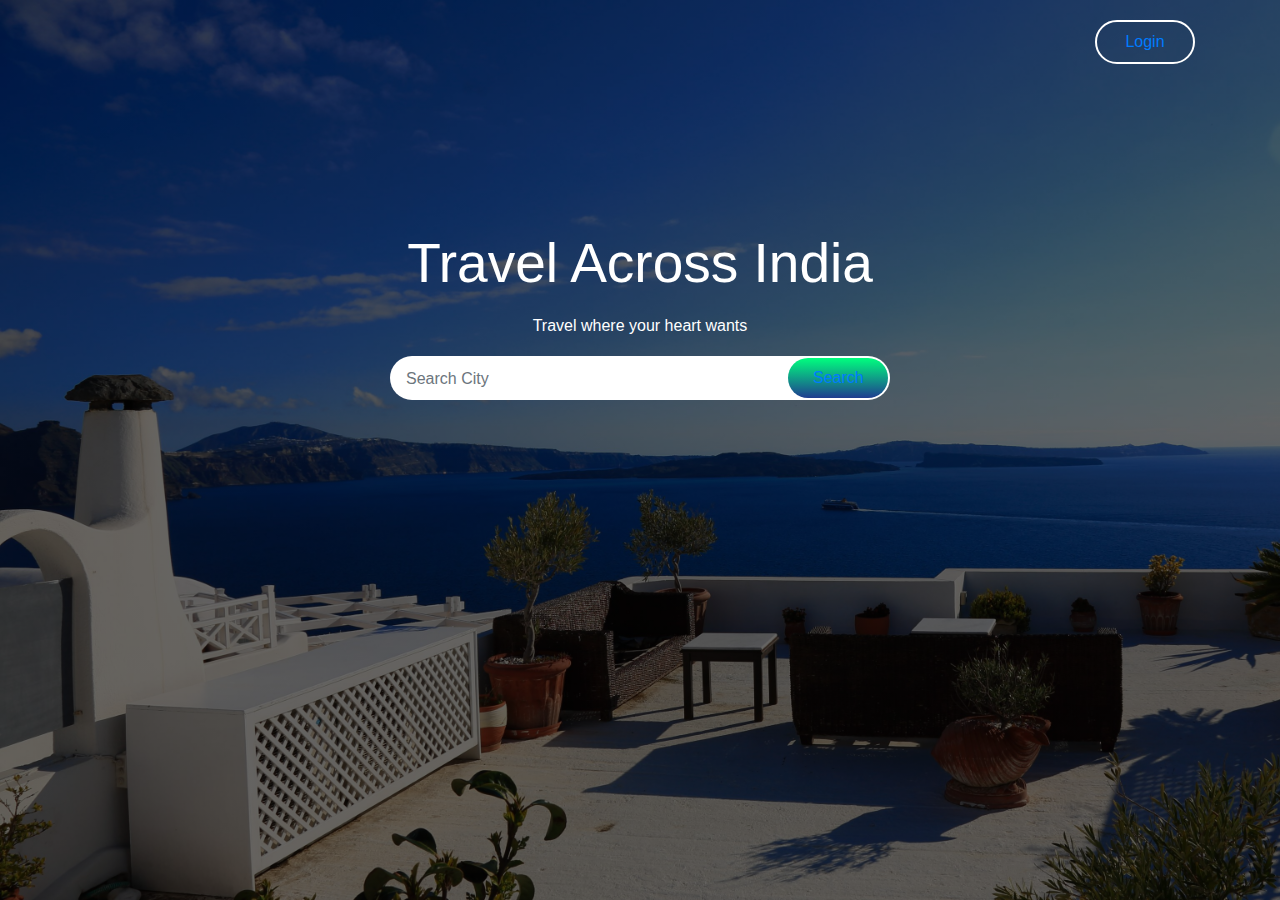
<file: index.html>
<!DOCTYPE>
<html>
<head>
    <title>TourToPlace</title>
    <link rel = "stylesheet" href = "styles.css">
    <meta  name="viewport" content = "width=device-width ,intial-scale = 1.0">
    <link rel = "stylesheet" href = "https://stackpath.bootstrapcdn.com/bootstrap/4.5.2/css/bootstrap.min.css">
    </head>
<body>
        <section class="header">
            <div class = "container">
                
                <button type="button" class="login-btn"><a href="login.html">Login</a></button>
            </div>
            <h1>Travel Across India</h1>
            <p> Travel where your heart wants</p>
            <div class="input-group">
                <input type="text" class="form-control" placeholder="Search City">
                <div class="input-group-append">
                    <button type="submit" class="input-group-text btn" ><a href="login.html">Search</a></button>
                </div>
            </div>
        </section>
        
</body>
</html>
</file>
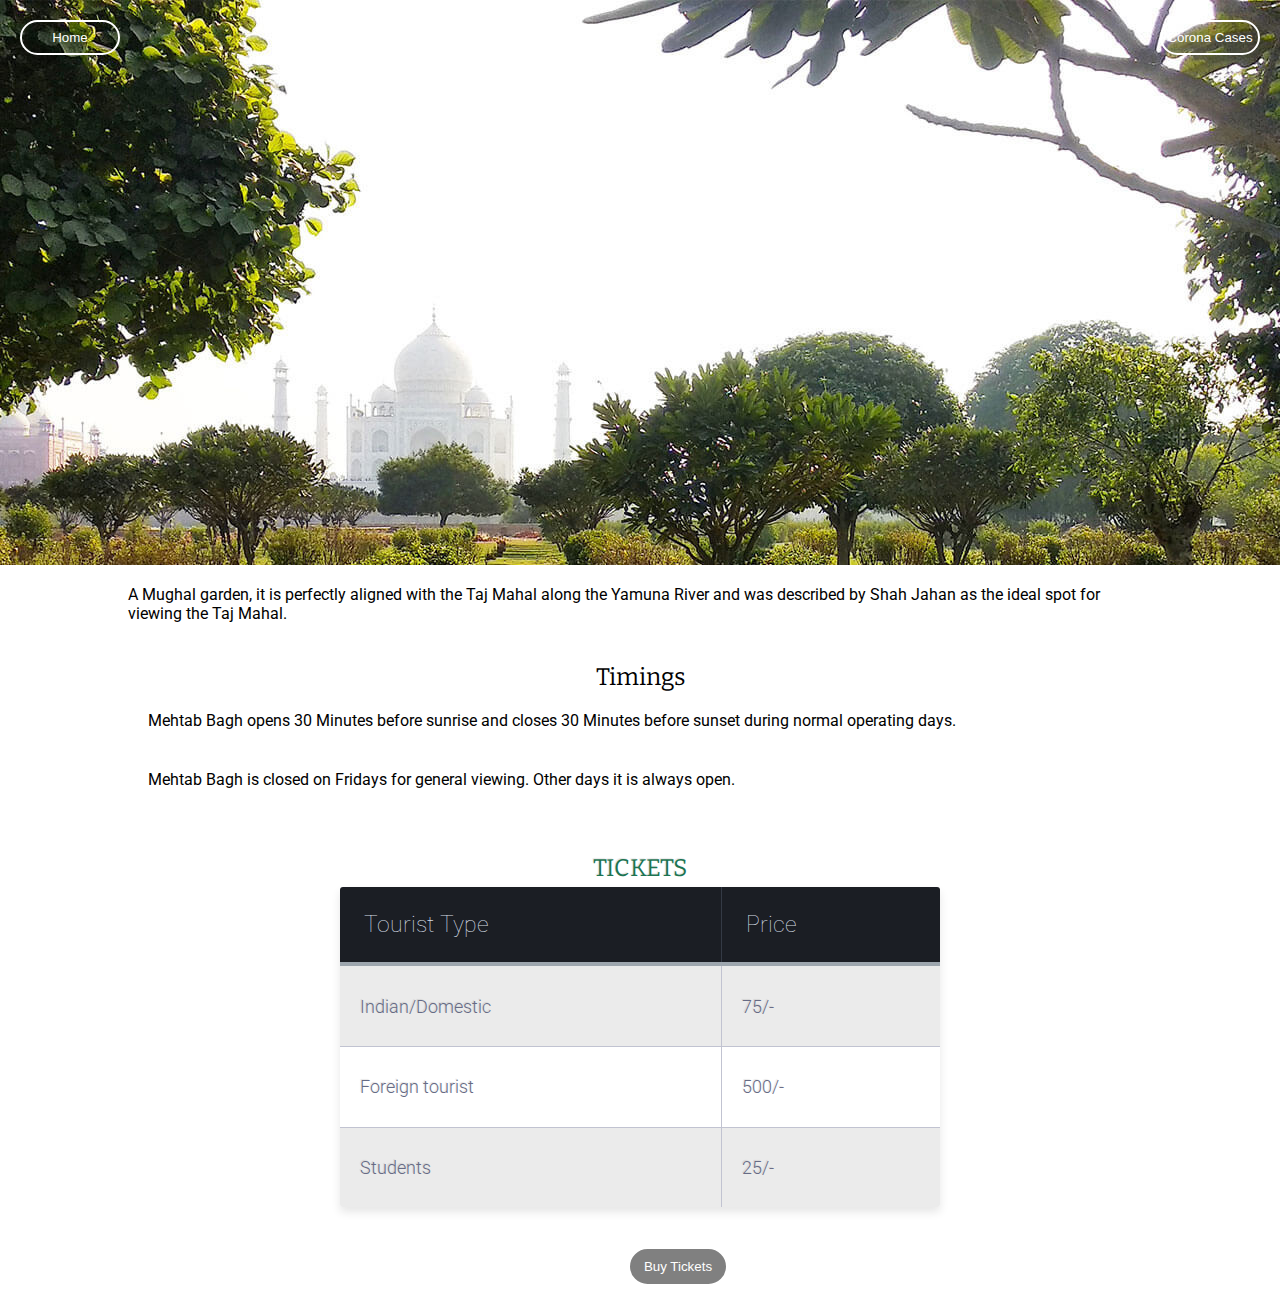
<file: Bagh.html>
<!DOCTYPE html>
<html lang="en" >
<head>
  <meta charset="UTF-8">
  <title>Mehtab Bagh</title>
  <link rel="stylesheet" href="stylebagh.css">
  <link rel="stylesheet" href="./table.css">


</head>
<body>
<div id="site-canvas">
    <div class = "container">
                <button type="button" class="Home"><a href="home.html" class="hika">Home</a></button>
                <button type="button" class="Corona"><a href="corona.html" class="hika">Corona Cases</a></button>
            </div>
<header class="pageHeader"></header>
<div id="page-content">
	
	<section>
		A Mughal garden, it is perfectly aligned with the Taj Mahal along the Yamuna River and was described by Shah Jahan as the ideal spot for viewing the Taj Mahal.
	</section>
	<section>
		<p>
			 
			 
		</p>
	</section>
	  <section>
      	<a name="parents"><h3>Timings</h3></a>
<p>
	Mehtab Bagh opens 30 Minutes before sunrise and closes 30 Minutes before sunset during normal operating days. 

	  </section>
      
<p>
	Mehtab Bagh is closed on Fridays for general viewing. Other days it is always open.</p>
</p>
      </section>
      
<p>
	<div class="table-title">
		<h3>Tickets</h3>
		</div>
		<table class="table-fill">
		<thead>
		<tr>
		<th class="text-left">Tourist Type</th>
		<th class="text-left">Price</th>
		</tr>
		</thead>
		<tbody class="table-hover">
		<tr>
		<td class="text-left">Indian/Domestic</td>
		<td class="text-left">75/-</td>
		</tr>
		<tr>
		<td class="text-left">Foreign tourist</td>
		<td class="text-left">500/-</td>
		</tr>
		<tr>
		<td class="text-left">Students</td>
		<td class="text-left">25/-</td>
		</tr>
		</tbody>
		</table>
		  
		
</p>
      </section>
      

       <div class = "container">
                <button type="button" class="Ticket"><a href="ticket.html" class="hika">Buy Tickets</a></button>
            </div>
      

</body>
<html>
<!-- partial -->
  <script src='https://cdnjs.cloudflare.com/ajax/libs/jquery/2.1.3/jquery.min.js'></script><script  src="spage.js"></script>

</body>
</html>
</file>
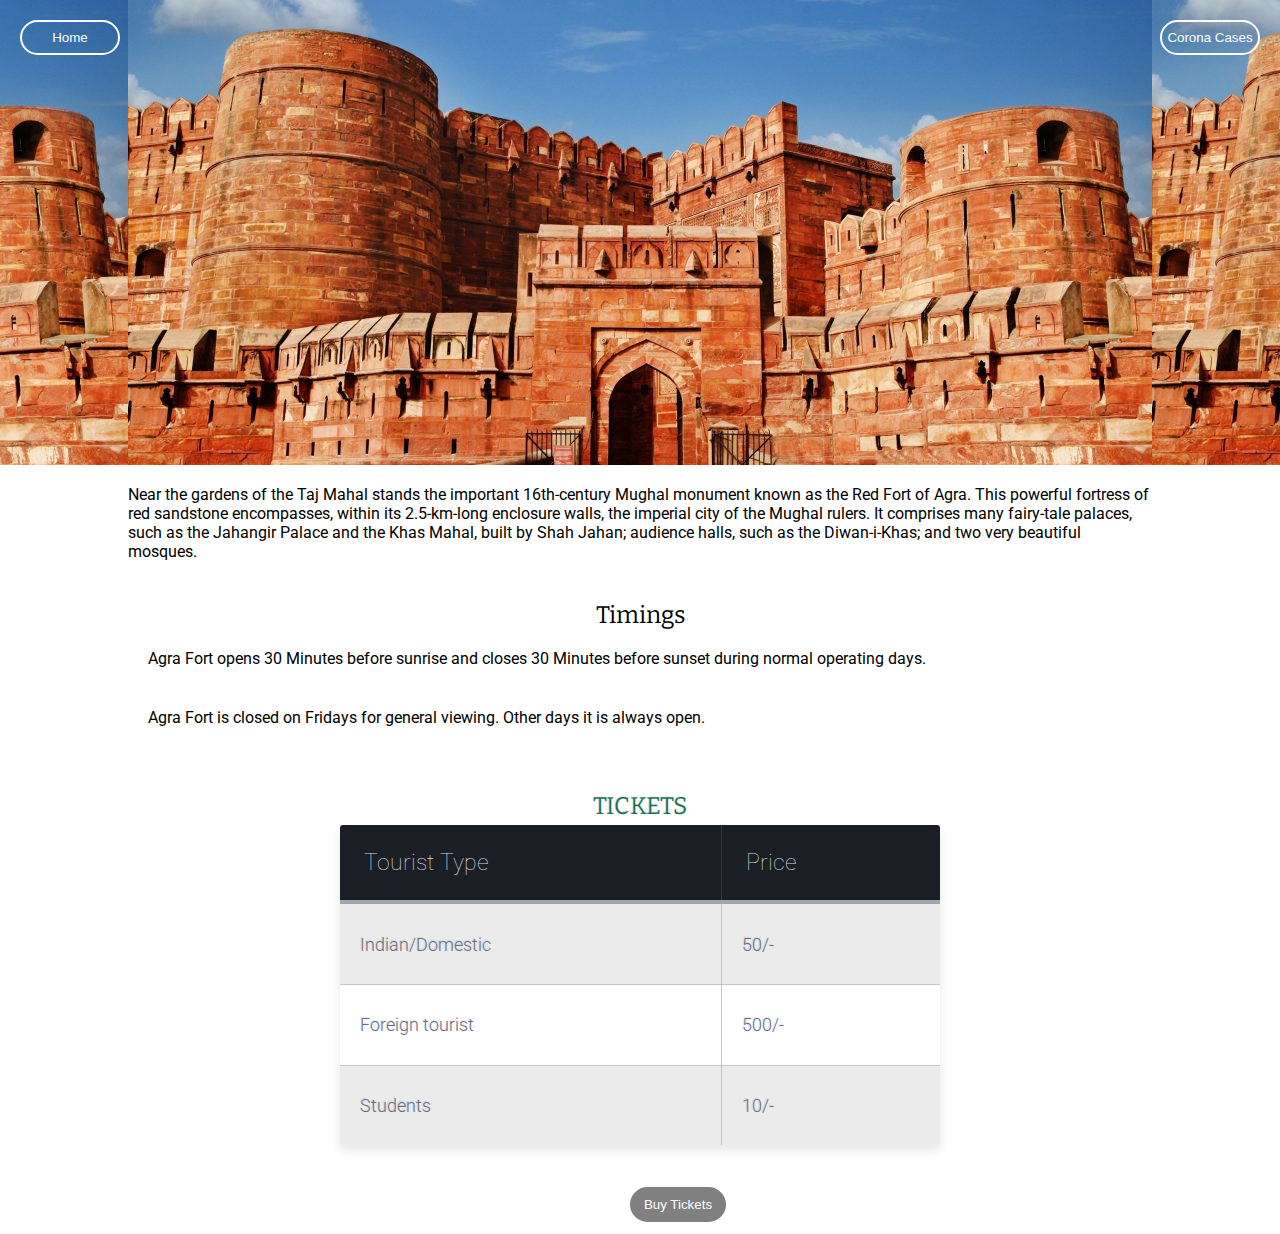
<file: Fort.html>
<!DOCTYPE html>
<html lang="en" >
<head>
  <meta charset="UTF-8">
  <title>Agra Fort</title>
  <link rel="stylesheet" href="stylefpage.css">
  <link rel="stylesheet" href="./table.css">


</head>
<body>
<div id="site-canvas">
    <div class = "container">
                <button type="button" class="Home"><a href="home.html" class="hika">Home</a></button>
                <button type="button" class="Corona"><a href="corona.html" class="hika">Corona Cases</a></button>
            </div>
<header class="pageHeader"></header>
<div id="page-content">
	
	<section>
		Near the gardens of the Taj Mahal stands the important 16th-century Mughal monument known as the Red Fort of Agra. This powerful fortress of red sandstone encompasses, within its 2.5-km-long enclosure walls, the imperial city of the Mughal rulers. It comprises many fairy-tale palaces, such as the Jahangir Palace and the Khas Mahal, built by Shah Jahan; audience halls, such as the Diwan-i-Khas; and two very beautiful mosques.
	</section>
	<section>
		<p>
			 
			 
		</p>
	</section>
	  <section>
      	<a name="parents"><h3>Timings</h3></a>
<p>
	Agra Fort opens 30 Minutes before sunrise and closes 30 Minutes before sunset during normal operating days. 

	  </section>
      
<p>
	Agra Fort is closed on Fridays for general viewing. Other days it is always open.</p>
</p>
      </section>
      
<p>
	<div class="table-title">
		<h3>Tickets</h3>
		</div>
		<table class="table-fill">
		<thead>
		<tr>
		<th class="text-left">Tourist Type</th>
		<th class="text-left">Price</th>
		</tr>
		</thead>
		<tbody class="table-hover">
		<tr>
		<td class="text-left">Indian/Domestic</td>
		<td class="text-left">50/-</td>
		</tr>
		<tr>
		<td class="text-left">Foreign tourist</td>
		<td class="text-left">500/-</td>
		</tr>
		<tr>
		<td class="text-left">Students</td>
		<td class="text-left">10/-</td>
		</tr>
		</tbody>
		</table>
		  
		
</p>
      </section>
      

       <div class = "container">
                <button type="button" class="Ticket"><a href="ticket.html" class="hika">Buy Tickets</a></button>
            </div>
      

</body>
<html>
<!-- partial -->
  <script src='https://cdnjs.cloudflare.com/ajax/libs/jquery/2.1.3/jquery.min.js'></script><script  src="spage.js"></script>

</body>
</html>
</file>
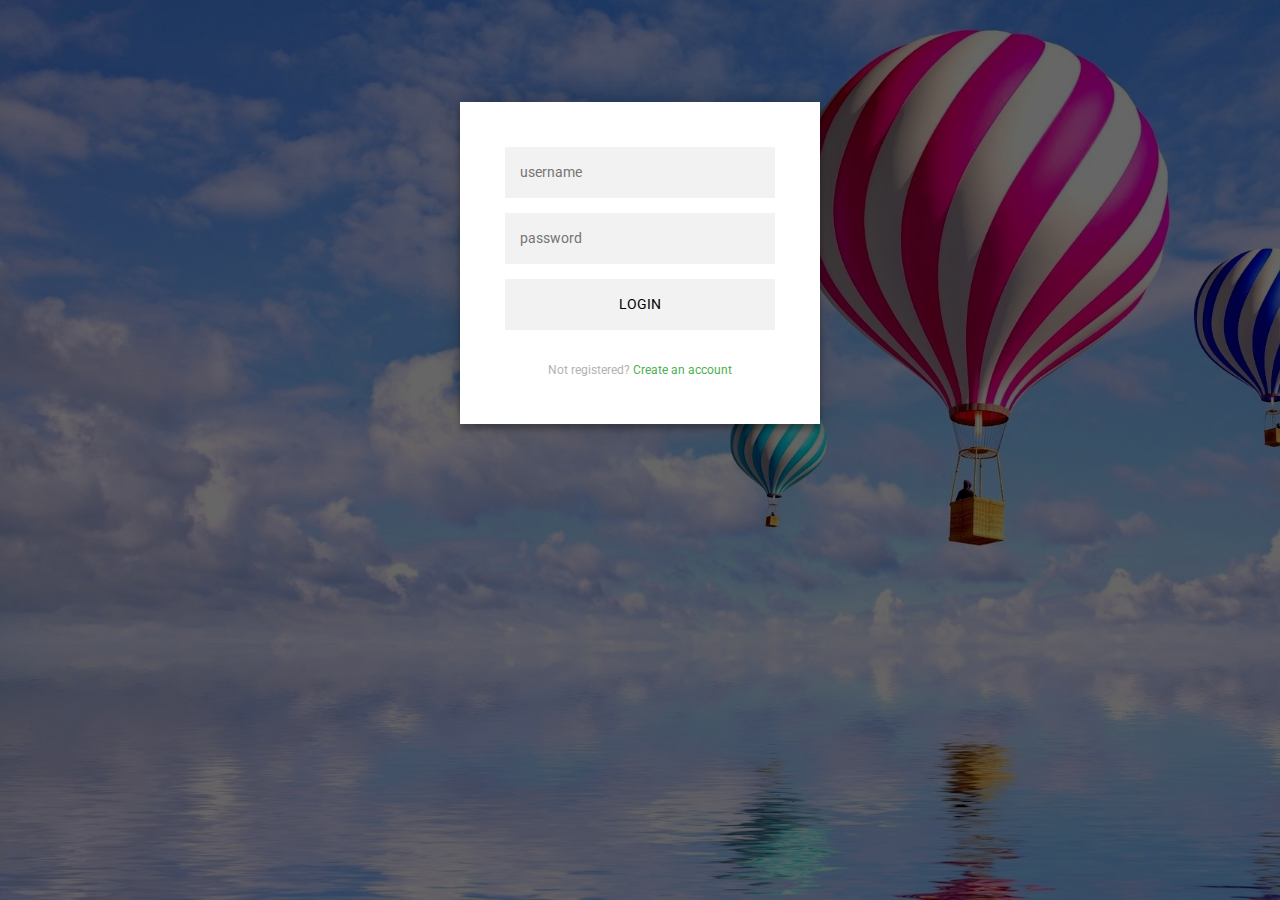
<file: login.html>
<!--
<!DOCTYPE>
<html>
<head>
    <title>Login Page</title>
    <link rel = "stylesheet" href = "stylelogin.css">
    <meta name="viewport" content = "width=device-width ,intial-scale = 1.0">
    <link rel = "stylesheet" href = "https://stackpath.bootstrapcdn.com/bootstrap/4.5.2/css/bootstrap.min.css">
    </head>
	<body>
        <div class="login-page">
            <div class="form">
                <form class="register-form">
                  <input type="text" placeholder="name"/>
                  <input type="password" placeholder="password"/>
                  <input type="text" placeholder="email address"/>
                  <button>create</button>
                  <p class="message">Already registered? <a href="#">Sign In</a></p>
                </form>
                <form class="login-form">
                  <input type="text" placeholder="username"/>
                  <input type="password" placeholder="password"/>
                  <button>login</button>
                  <p class="message">Not registered? <a href="#">Create an account</a></p>
                </form>
            </div>
        </div>
	</body>
</html>
-->


<!DOCTYPE>
<html>
<head>
    <title>TourToPlace</title>
    <link rel = "stylesheet" href = "stylelogin.css">
    <meta  name="viewport" content = "width=device-width ,intial-scale = 1.0">
    <link rel = "stylesheet" href = "https://stackpath.bootstrapcdn.com/bootstrap/4.5.2/css/bootstrap.min.css">
    </head>
	<body>
        <section class="header">
<!--            <img src="images/agra.jpg" class="header-img">-->
            <div class="login-page">
                <div class="form">
                    <form class="register-form">
                      <input type="text" placeholder="name"/>
                      <input type="password" placeholder="password"/>
                      <input type="text" placeholder="email address"/>
                      <button>create</button>
                      <p class="message">Already registered? <a href="#">Sign In</a></p>
                    </form>
                    <form class="login-form">
                      <input type="text" placeholder="username"/>
                      <input type="password" placeholder="password"/>
                        <form class="himaa">
                            <input type="button" onclick="window.location.href='guidlines.html';" value="LOGIN" />
                        </form>
                        
                      <p class="message">Not registered? <a href="#">Create an account</a></p>
                    </form>
                </div>
            </div>    
        </section>
	</body>
</html>
</file>
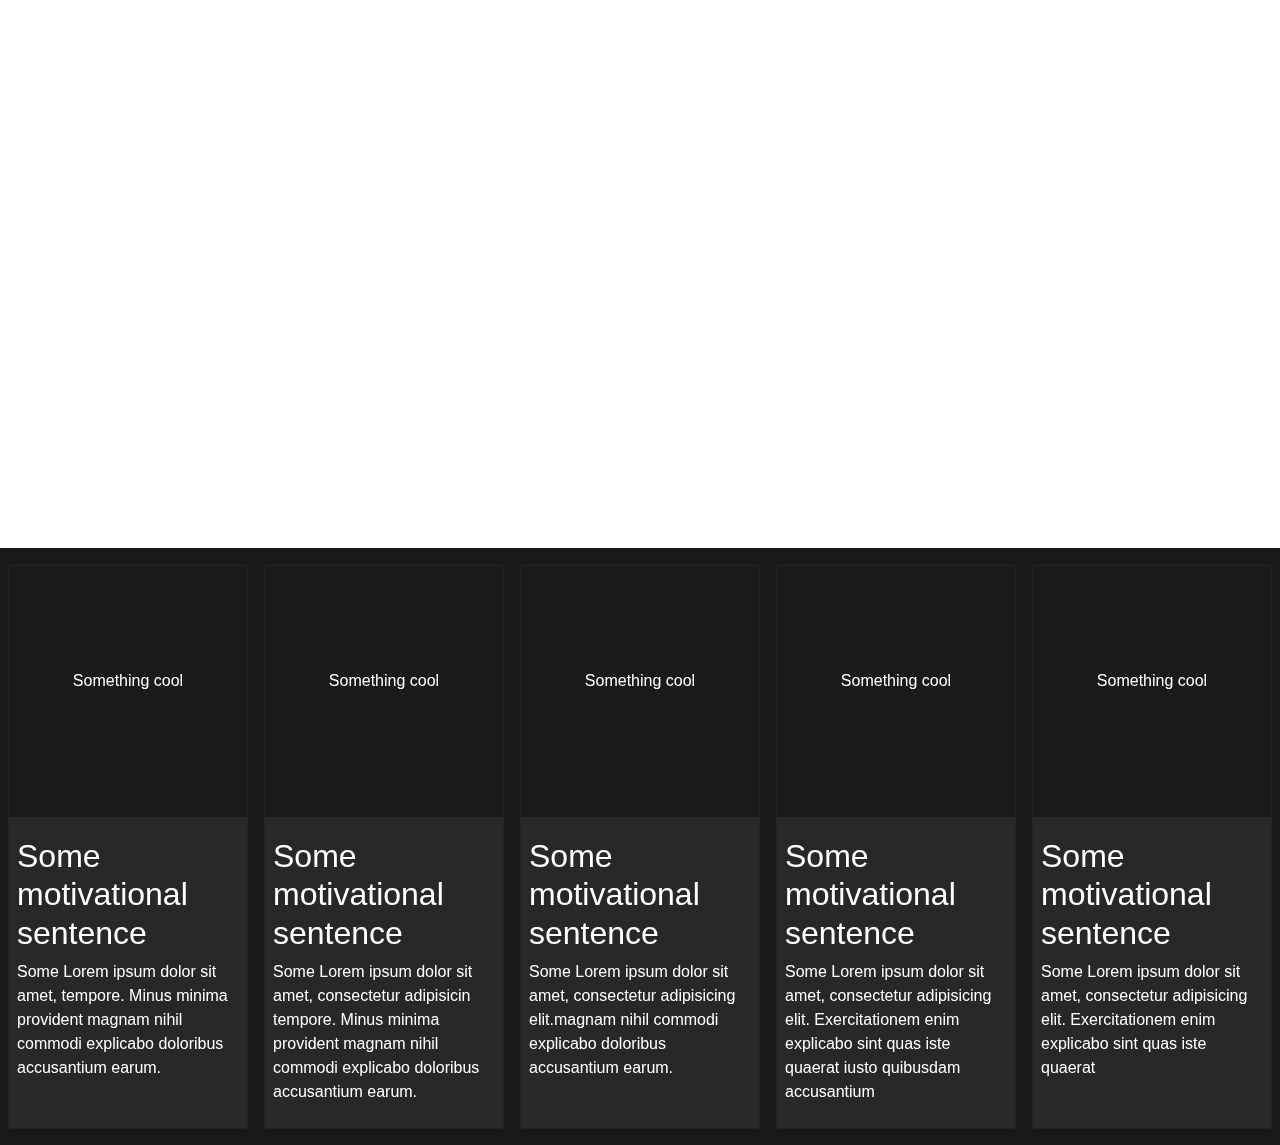
<file: npage.html>
<!DOCTYPE>
<html>
<head>
    <title>TourToPlace</title>
    <link rel = "stylesheet" href = "stylenpage.css">
    <meta  name="viewport" content = "width=device-width ,intial-scale = 1.0">
    <link rel = "stylesheet" href = "https://stackpath.bootstrapcdn.com/bootstrap/4.5.2/css/bootstrap.min.css">
    </head>
<body>
    <div class="page">
        <header class="page_header">
          <h1>A super commercial page</h1> 
        </header>
          
      
        <div class="cards-holder">
          <div class="card">
            <header class="card_header" data-background="https://images.unsplash.com/photo-1437422061949-f6efbde0a471?q=80&fm=jpg&w=1080&fit=max&s=b7a6c4b3f13802ca90978b676117aa09">
              <h2>Something cool</h2>
            </header>
            <section class="card_content">
              <h2>Some motivational sentence</h2>
              <p>Some Lorem ipsum dolor sit amet, tempore. Minus minima provident magnam nihil commodi explicabo doloribus accusantium earum.</p>
            </section>
          </div>
      
          <div class="card">
            <header class="card_header" data-background="https://images.unsplash.com/photo-1429734160945-4f85244d6a5a?dpr=2&fit=crop&fm=jpg&h=625&q=80&w=950">
              <h2>Something cool</h2>
            </header>
            <section class="card_content">
              <h2>Some motivational sentence</h2>
              <p>Some Lorem ipsum dolor sit amet, consectetur adipisicin tempore. Minus minima provident magnam nihil commodi explicabo doloribus accusantium earum.</p>
            </section>
          </div>
      
          <div class="card">
            <header class="card_header" data-background="https://images.unsplash.com/photo-1438109491414-7198515b166b?dpr=2&fit=crop&fm=jpg&h=650&q=80&w=950">
              <h2>Something cool</h2>
            </header>
            <section class="card_content">
              <h2>Some motivational sentence</h2>
              <p>Some Lorem ipsum dolor sit amet, consectetur adipisicing elit.magnam nihil commodi explicabo doloribus accusantium earum.</p>
            </section>
          </div>
      
          <div class="card">
            <header class="card_header" data-background="https://images.unsplash.com/photo-1434828927397-62ea053f7a35?dpr=2&fit=crop&fm=jpg&h=650&q=80&w=950">
              <h2>Something cool</h2>
            </header>
            <section class="card_content">
              <h2>Some motivational sentence</h2>
              <p>Some Lorem ipsum dolor sit amet, consectetur adipisicing elit. Exercitationem enim explicabo sint quas iste quaerat iusto quibusdam accusantium </p>
            </section>
          </div>
      
          <div class="card">
            <header class="card_header" data-background="https://images.unsplash.com/photo-1433838552652-f9a46b332c40?dpr=2&fit=crop&fm=jpg&h=650&q=80&w=950">
              <h2>Something cool</h2>
            </header>
            <section class="card_content">
              <h2>Some motivational sentence</h2>
              <p>Some Lorem ipsum dolor sit amet, consectetur adipisicing elit. Exercitationem enim explicabo sint quas iste quaerat</p>
            </section>
          </div>
        </div>
      </div>

      <script type="text/javascript" src="npage.js"></script>
</body>
</html>
</file>
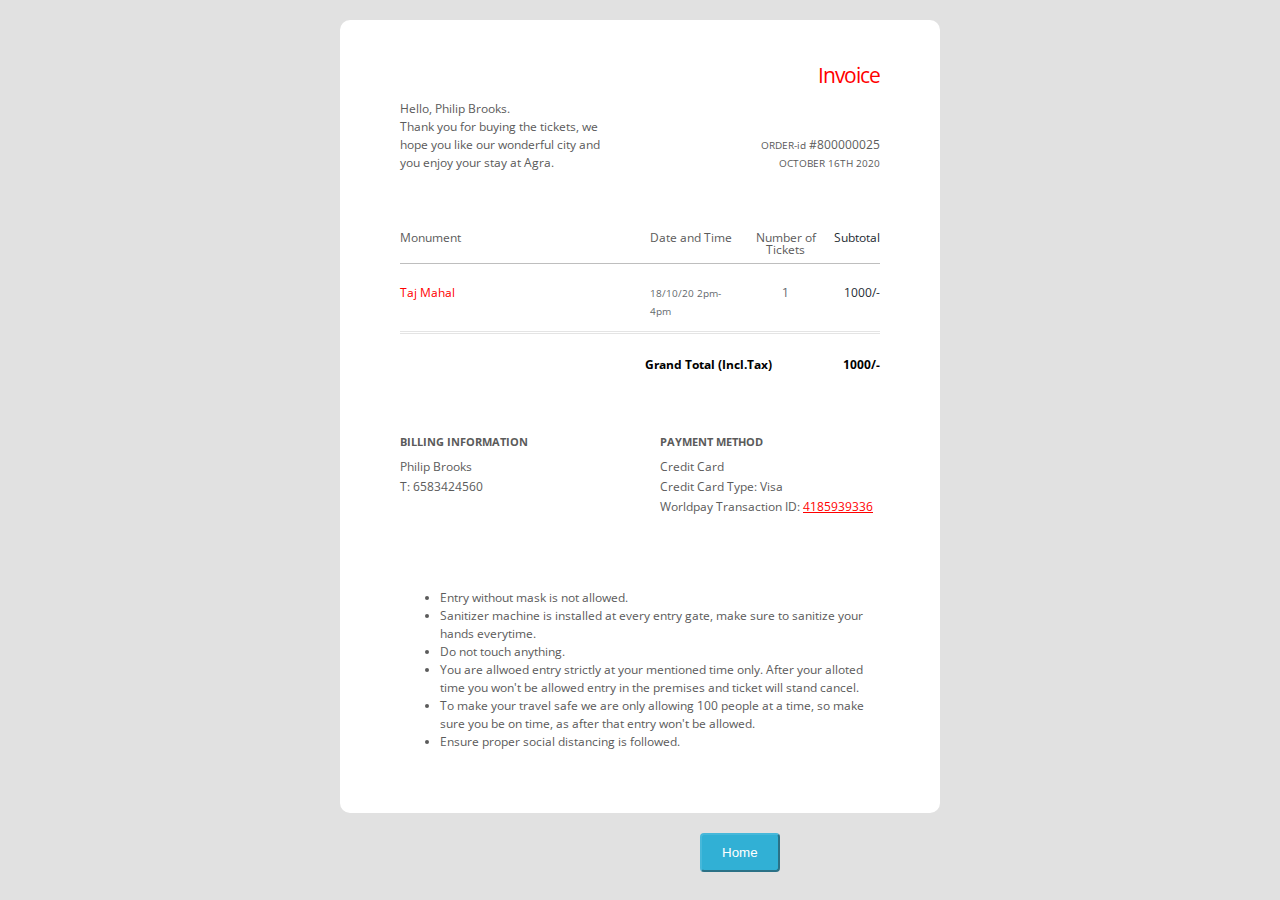
<file: receipt.html>
<!DOCTYPE html>
<html lang="en" >
<head>
  <meta charset="UTF-8">
  <title>Ticket Receipt</title>
  <link rel = "stylesheet" href = "stylereceipt.css">

</head>
<body>
<!-- partial:index.partial.html -->
<!--

Follow me on
Dribbble: https://dribbble.com/supahfunk
Twitter: https://twitter.com/supahfunk
Codepen: https://codepen.io/supah/

-->
<meta http-equiv="Content-Type" content="text/html; charset=utf-8" />
<title> Order confirmation </title>
<meta name="robots" content="noindex,nofollow" />
<meta name="viewport" content="width=device-width; initial-scale=1.0;" />
<style type="text/css">
  @import url(https://fonts.googleapis.com/css?family=Open+Sans:400,700);
  body { margin: 0; padding: 0; background: #e1e1e1; }
  div, p, a, li, td { -webkit-text-size-adjust: none; }
  .ReadMsgBody { width: 100%; background-color: #ffffff; }
  .ExternalClass { width: 100%; background-color: #ffffff; }
  body { width: 100%; height: 100%; background-color: #e1e1e1; margin: 0; padding: 0; -webkit-font-smoothing: antialiased; }
  html { width: 100%; }
  p { padding: 0 !important; margin-top: 0 !important; margin-right: 0 !important; margin-bottom: 0 !important; margin-left: 0 !important; }
  .visibleMobile { display: none; }
  .hiddenMobile { display: block; }

  @media only screen and (max-width: 600px) {
  body { width: auto !important; }
  table[class=fullTable] { width: 96% !important; clear: both; }
  table[class=fullPadding] { width: 85% !important; clear: both; }
  table[class=col] { width: 45% !important; }
  .erase { display: none; }
  }

  @media only screen and (max-width: 420px) {
  table[class=fullTable] { width: 100% !important; clear: both; }
  table[class=fullPadding] { width: 85% !important; clear: both; }
  table[class=col] { width: 100% !important; clear: both; }
  table[class=col] td { text-align: left !important; }
  .erase { display: none; font-size: 0; max-height: 0; line-height: 0; padding: 0; }
  .visibleMobile { display: block !important; }
  .hiddenMobile { display: none !important; }
  }
</style>


<!-- Header -->
<table width="100%" border="0" cellpadding="0" cellspacing="0" align="center" class="fullTable" bgcolor="#e1e1e1">
  <tr>
    <td height="20"></td>
  </tr>
  <tr>
    <td>
      <table width="600" border="0" cellpadding="0" cellspacing="0" align="center" class="fullTable" bgcolor="#ffffff" style="border-radius: 10px 10px 0 0;">
        <tr class="hiddenMobile">
          <td height="40"></td>
        </tr>
        <tr class="visibleMobile">
          <td height="30"></td>
        </tr>

        <tr>
          <td>
            <table width="480" border="0" cellpadding="0" cellspacing="0" align="center" class="fullPadding">
              <tbody>
                <tr>
                  <td>
                    <table width="220" border="0" cellpadding="0" cellspacing="0" align="left" class="col">
                      <tbody>
                        <tr>
                         </tr>
                        <tr class="hiddenMobile">
                          <td height="40"></td>
                        </tr>
                        <tr class="visibleMobile">
                          <td height="20"></td>
                        </tr>
                        <tr>
                          <td style="font-size: 12px; color: #5b5b5b; font-family: 'Open Sans', sans-serif; line-height: 18px; vertical-align: top; text-align: left;">
                            Hello, Philip Brooks.
                            <br> Thank you for buying the tickets, we hope you like our wonderful city and you enjoy your stay at Agra.
                          </td>
                        </tr>
                      </tbody>
                    </table>
                    <table width="220" border="0" cellpadding="0" cellspacing="0" align="right" class="col">
                      <tbody>
                        <tr class="visibleMobile">
                          <td height="20"></td>
                        </tr>
                        <tr>
                          <td height="5"></td>
                        </tr>
                        <tr>
                          <td style="font-size: 21px; color: #ff0000; letter-spacing: -1px; font-family: 'Open Sans', sans-serif; line-height: 1; vertical-align: top; text-align: right;">
                            Invoice
                          </td>
                        </tr>
                        <tr>
                        <tr class="hiddenMobile">
                          <td height="50"></td>
                        </tr>
                        <tr class="visibleMobile">
                          <td height="20"></td>
                        </tr>
                        <tr>
                          <td style="font-size: 12px; color: #5b5b5b; font-family: 'Open Sans', sans-serif; line-height: 18px; vertical-align: top; text-align: right;">
                            <small>ORDER-id</small> #800000025<br />
                            <small>OCTOBER 16TH 2020</small>
                          </td>
                        </tr>
                      </tbody>
                    </table>
                  </td>
                </tr>
              </tbody>
            </table>
          </td>
        </tr>
      </table>
    </td>
  </tr>
</table>
<!-- /Header -->
<!-- Order Details -->
<table width="100%" border="0" cellpadding="0" cellspacing="0" align="center" class="fullTable" bgcolor="#e1e1e1">
  <tbody>
    <tr>
      <td>
        <table width="600" border="0" cellpadding="0" cellspacing="0" align="center" class="fullTable" bgcolor="#ffffff">
          <tbody>
            <tr>
            <tr class="hiddenMobile">
              <td height="60"></td>
            </tr>
            <tr class="visibleMobile">
              <td height="40"></td>
            </tr>
            <tr>
              <td>
                <table width="480" border="0" cellpadding="0" cellspacing="0" align="center" class="fullPadding">
                  <tbody>
                    <tr>
                      <th style="font-size: 12px; font-family: 'Open Sans', sans-serif; color: #5b5b5b; font-weight: normal; line-height: 1; vertical-align: top; padding: 0 10px 7px 0;" width="52%" align="left">
                        Monument
                      </th>
                      <th style="font-size: 12px; font-family: 'Open Sans', sans-serif; color: #5b5b5b; font-weight: normal; line-height: 1; vertical-align: top; padding: 0 0 7px;" align="left">
                        Date and Time
                      </th>
                      <th style="font-size: 12px; font-family: 'Open Sans', sans-serif; color: #5b5b5b; font-weight: normal; line-height: 1; vertical-align: top; padding: 0 0 7px;" align="center">
                        Number of Tickets
                      </th>
                      <th style="font-size: 12px; font-family: 'Open Sans', sans-serif; color: #1e2b33; font-weight: normal; line-height: 1; vertical-align: top; padding: 0 0 7px;" align="right">
                        Subtotal
                      </th>
                    </tr>
                    <tr>
                      <td height="1" style="background: #bebebe;" colspan="4"></td>
                    </tr>
                    <tr>
                      <td height="10" colspan="4"></td>
                    </tr>
                    <tr>
                      <td style="font-size: 12px; font-family: 'Open Sans', sans-serif; color: #ff0000;  line-height: 18px;  vertical-align: top; padding:10px 0;" class="article">
                        Taj Mahal
                      </td>
                      <td style="font-size: 12px; font-family: 'Open Sans', sans-serif; color: #646a6e;  line-height: 18px;  vertical-align: top; padding:10px 0;"><small>18/10/20  2pm-4pm</small></td>
                      <td style="font-size: 12px; font-family: 'Open Sans', sans-serif; color: #646a6e;  line-height: 18px;  vertical-align: top; padding:10px 0;" align="center">1</td>
                      <td style="font-size: 12px; font-family: 'Open Sans', sans-serif; color: #1e2b33;  line-height: 18px;  vertical-align: top; padding:10px 0;" align="right">1000/-</td>
                    </tr>
                    <tr>
                      <td height="1" colspan="4" style="border-bottom:1px solid #e4e4e4"></td>
                    </tr>
                    <tr>
                      <td height="1" colspan="4" style="border-bottom:1px solid #e4e4e4"></td>
                    </tr>
                  </tbody>
                </table>
              </td>
            </tr>
            <tr>
              <td height="20"></td>
            </tr>
          </tbody>
        </table>
      </td>
    </tr>
  </tbody>
</table>
<!-- /Order Details -->
<!-- Total -->
<table width="100%" border="0" cellpadding="0" cellspacing="0" align="center" class="fullTable" bgcolor="#e1e1e1">
  <tbody>
    <tr>
      <td>
        <table width="600" border="0" cellpadding="0" cellspacing="0" align="center" class="fullTable" bgcolor="#ffffff">
          <tbody>
            <tr>
              <td>

                <!-- Table Total -->
                <table width="480" border="0" cellpadding="0" cellspacing="0" align="center" class="fullPadding">
                  <tbody>
                    <tr>
                      <tr>
                      <td style="font-size: 12px; font-family: 'Open Sans', sans-serif; color: #000; line-height: 22px; vertical-align: top; text-align:right; ">
                        <strong>Grand Total (Incl.Tax)</strong>
                      </td>
                      <td style="font-size: 12px; font-family: 'Open Sans', sans-serif; color: #000; line-height: 22px; vertical-align: top; text-align:right; ">
                        <strong>1000/-</strong>
                      </td>
                    </tr>
                    </tbody>
                </table>
                <!-- /Table Total -->

              </td>
            </tr>
          </tbody>
        </table>
      </td>
    </tr>
  </tbody>
</table>
<!-- /Total -->
<!-- Information -->
<table width="100%" border="0" cellpadding="0" cellspacing="0" align="center" class="fullTable" bgcolor="#e1e1e1">
  <tbody>
    <tr>
      <td>
        <table width="600" border="0" cellpadding="0" cellspacing="0" align="center" class="fullTable" bgcolor="#ffffff">
          <tbody>
            <tr>
            <tr class="hiddenMobile">
              <td height="60"></td>
            </tr>
            <tr class="visibleMobile">
              <td height="40"></td>
            </tr>
            <tr>
              <td>
                <table width="480" border="0" cellpadding="0" cellspacing="0" align="center" class="fullPadding">
                  <tbody>
                    <tr>
                      <td>
                        <table width="220" border="0" cellpadding="0" cellspacing="0" align="left" class="col">

                          <tbody>
                            <tr>
                              <td style="font-size: 11px; font-family: 'Open Sans', sans-serif; color: #5b5b5b; line-height: 1; vertical-align: top; ">
                                <strong>BILLING INFORMATION</strong>
                              </td>
                            </tr>
                            <tr>
                              <td width="100%" height="10"></td>
                            </tr>
                            <tr>
                              <td style="font-size: 12px; font-family: 'Open Sans', sans-serif; color: #5b5b5b; line-height: 20px; vertical-align: top; ">
                                Philip Brooks<br>  T: 6583424560
                              </td>
                            </tr>
                          </tbody>
                        </table>


                        <table width="220" border="0" cellpadding="0" cellspacing="0" align="right" class="col">
                          <tbody>
                            <tr class="visibleMobile">
                              <td height="20"></td>
                            </tr>
                            <tr>
                              <td style="font-size: 11px; font-family: 'Open Sans', sans-serif; color: #5b5b5b; line-height: 1; vertical-align: top; ">
                                <strong>PAYMENT METHOD</strong>
                              </td>
                            </tr>
                            <tr>
                              <td width="100%" height="10"></td>
                            </tr>
                            <tr>
                              <td style="font-size: 12px; font-family: 'Open Sans', sans-serif; color: #5b5b5b; line-height: 20px; vertical-align: top; ">
                                Credit Card<br> Credit Card Type: Visa<br> Worldpay Transaction ID: <a href="#" style="color: #ff0000; text-decoration:underline;">4185939336</a><br>
                                
                              </td>
                            </tr>
                          </tbody>
                        </table>
                      </td>
                    </tr>
                  </tbody>
                </table>
              </td>
            </tr>
            <tr class="hiddenMobile">
              <td height="60"></td>
            </tr>
            <tr class="visibleMobile">
              <td height="30"></td>
            </tr>
          </tbody>
        </table>
      </td>
    </tr>
  </tbody>
</table>

<!-- /Information -->
<table width="100%" border="0" cellpadding="0" cellspacing="0" align="center" class="fullTable" bgcolor="#e1e1e1">

  <tr>
    <td>
      <table width="600" border="0" cellpadding="0" cellspacing="0" align="center" class="fullTable" bgcolor="#ffffff" style="border-radius: 0 0 10px 10px;">
        <tr>
          <td>
            <table width="480" border="0" cellpadding="0" cellspacing="0" align="center" class="fullPadding">
              <tbody>
                <tr>
                  <td style="font-size: 12px; color: #5b5b5b; font-family: 'Open Sans', sans-serif; line-height: 18px; vertical-align: top; text-align: left;">
                    <ul>
                        <li>Entry without mask is not allowed.</li>
                        <li>Sanitizer machine is installed at every entry gate, make sure to sanitize your hands everytime. </li>
                        <li>Do not touch anything.</li>
                        <li>You are allwoed entry strictly at your mentioned time only. After your alloted time you won't be allowed entry in the premises and ticket will stand cancel. </li>
                        <li>To make your travel safe we are only allowing 100 people at a time, so make sure you be on time, as after that entry won't be allowed.</li>
                        <li>Ensure proper social distancing is followed.</li>
                        
                  </td>
                </tr>
              </tbody>
            </table>
          </td>
        </tr>
        <tr class="spacer">
          <td height="50"></td>
        </tr>

      </table>
    </td>
  </tr>
  <tr>
    <td height="20"></td>
  </tr>
</table>
<!-- partial -->
<div id="mybutton">
    <a href="home.html">
    <button class="feedback">Home</button>
        </a>
</div>
</body>
</html>
</file>
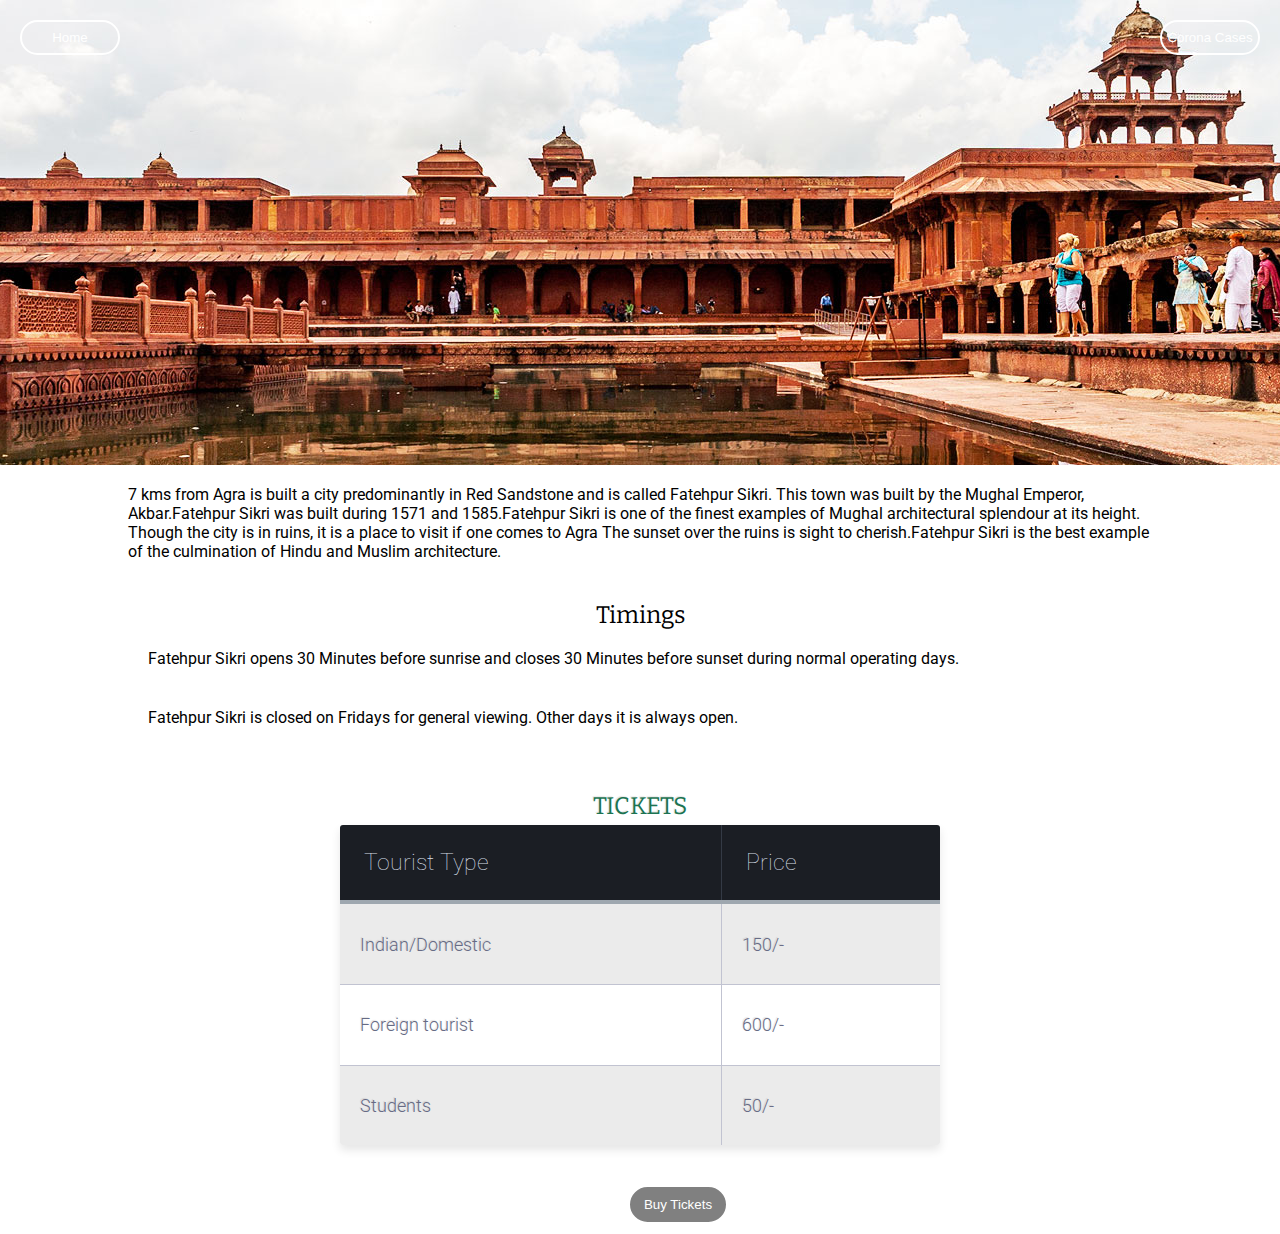
<file: Sikri.html>
<!DOCTYPE html>
<html lang="en" >
<head>
  <meta charset="UTF-8">
  <title>Fatehpur Sikri</title>
  <link rel="stylesheet" href="stylesikri.css">
  <link rel="stylesheet" href="./table.css">


</head>
<body>
<div id="site-canvas">
    <div class = "container">
                <button type="button" class="Home"><a href="home.html" class="hika">Home</a></button>
                <button type="button" class="Corona"><a href="corona.html" class="hika">Corona Cases</a></button>
            </div>
<header class="pageHeader"></header>
<div id="page-content">
	
	<section>
		7 kms from Agra is built a city predominantly in Red Sandstone and is called Fatehpur Sikri. This town was built by the Mughal Emperor, Akbar.Fatehpur Sikri was built during 1571 and 1585.Fatehpur Sikri is one of the finest examples of Mughal architectural splendour at its height. Though the city is in ruins, it is a place to visit if one comes to Agra The sunset over the ruins is sight to cherish.Fatehpur Sikri is the best example of the culmination of Hindu and Muslim architecture.
	</section>
	<section>
		<p>
			 
			 
		</p>
	</section>
	  <section>
      	<a name="parents"><h3>Timings</h3></a>
<p>
	Fatehpur Sikri opens 30 Minutes before sunrise and closes 30 Minutes before sunset during normal operating days. 

	  </section>
      
<p>
	Fatehpur Sikri is closed on Fridays for general viewing. Other days it is always open.</p>
</p>
      </section>
      
<p>
	<div class="table-title">
		<h3>Tickets</h3>
		</div>
		<table class="table-fill">
		<thead>
		<tr>
		<th class="text-left">Tourist Type</th>
		<th class="text-left">Price</th>
		</tr>
		</thead>
		<tbody class="table-hover">
		<tr>
		<td class="text-left">Indian/Domestic</td>
		<td class="text-left">150/-</td>
		</tr>
		<tr>
		<td class="text-left">Foreign tourist</td>
		<td class="text-left">600/-</td>
		</tr>
		<tr>
		<td class="text-left">Students</td>
		<td class="text-left">50/-</td>
		</tr>
		</tbody>
		</table>
		  
		
</p>
      </section>
      

       <div class = "container">
                <button type="button" class="Ticket"><a href="ticket.html" class="hika">Buy Tickets</a></button>
            </div>
      

</body>
<html>
<!-- partial -->
  <script src='https://cdnjs.cloudflare.com/ajax/libs/jquery/2.1.3/jquery.min.js'></script><script  src="spage.js"></script>

</body>
</html>
</file>
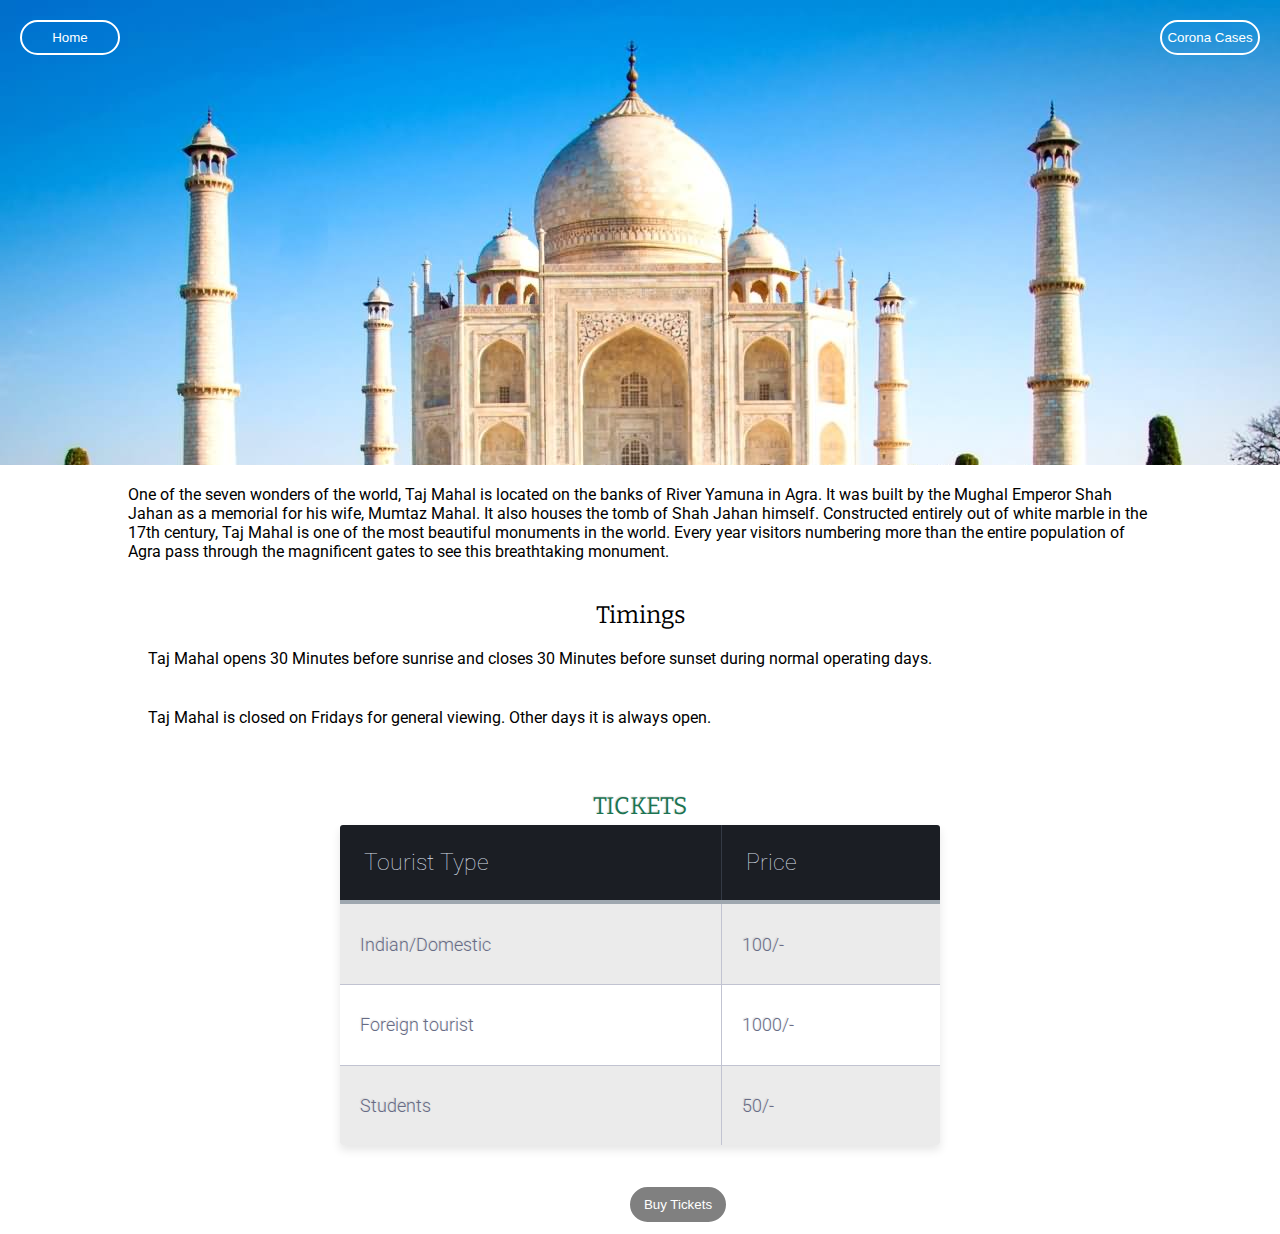
<file: spage.html>
<!DOCTYPE html>
<html lang="en" >
<head>
  <meta charset="UTF-8">
  <title>Taj Mahal</title>
  <link rel="stylesheet" href="stylespage.css">
  <link rel="stylesheet" href="./table.css">


</head>
<body>
<div id="site-canvas">
    <div class = "container">
                <button type="button" class="Home"><a href="home.html" class="hika">Home</a></button>
                <button type="button" class="Corona"><a href="corona.html" class="hika">Corona Cases</a></button>
            </div>
<header class="pageHeader"></header>
<div id="page-content">
	
	<section>
		One of the seven wonders of the world, Taj Mahal is located on the banks of River Yamuna in Agra. It was built by the Mughal Emperor Shah Jahan as a memorial for his wife, Mumtaz Mahal. It also houses the tomb of Shah Jahan himself. Constructed entirely out of white marble in the 17th century, Taj Mahal is one of the most beautiful monuments in the world. Every year visitors numbering more than the entire population of Agra pass through the magnificent gates to see this breathtaking monument.
	</section>
	<section>
		<p>
			 
			 
		</p>
	</section>
	  <section>
      	<a name="parents"><h3>Timings</h3></a>
<p>
	Taj Mahal opens 30 Minutes before sunrise and closes 30 Minutes before sunset during normal operating days. 

	  </section>
      
<p>
	Taj Mahal is closed on Fridays for general viewing. Other days it is always open.</p>
</p>
      </section>
      
<p>
	<div class="table-title">
		<h3>Tickets</h3>
		</div>
		<table class="table-fill">
		<thead>
		<tr>
		<th class="text-left">Tourist Type</th>
		<th class="text-left">Price</th>
		</tr>
		</thead>
		<tbody class="table-hover">
		<tr>
		<td class="text-left">Indian/Domestic</td>
		<td class="text-left">100/-</td>
		</tr>
		<tr>
		<td class="text-left">Foreign tourist</td>
		<td class="text-left">1000/-</td>
		</tr>
		<tr>
		<td class="text-left">Students</td>
		<td class="text-left">50/-</td>
		</tr>
		</tbody>
		</table>
		  
		
</p>
      </section>
      

       <div class = "container">
                <button type="button" class="Ticket"><a href="ticket.html" class="hika">Buy Tickets</a></button>
            </div>
      

</body>
<html>
<!-- partial -->
  <script src='https://cdnjs.cloudflare.com/ajax/libs/jquery/2.1.3/jquery.min.js'></script><script  src="spage.js"></script>

</body>
</html>
</file>
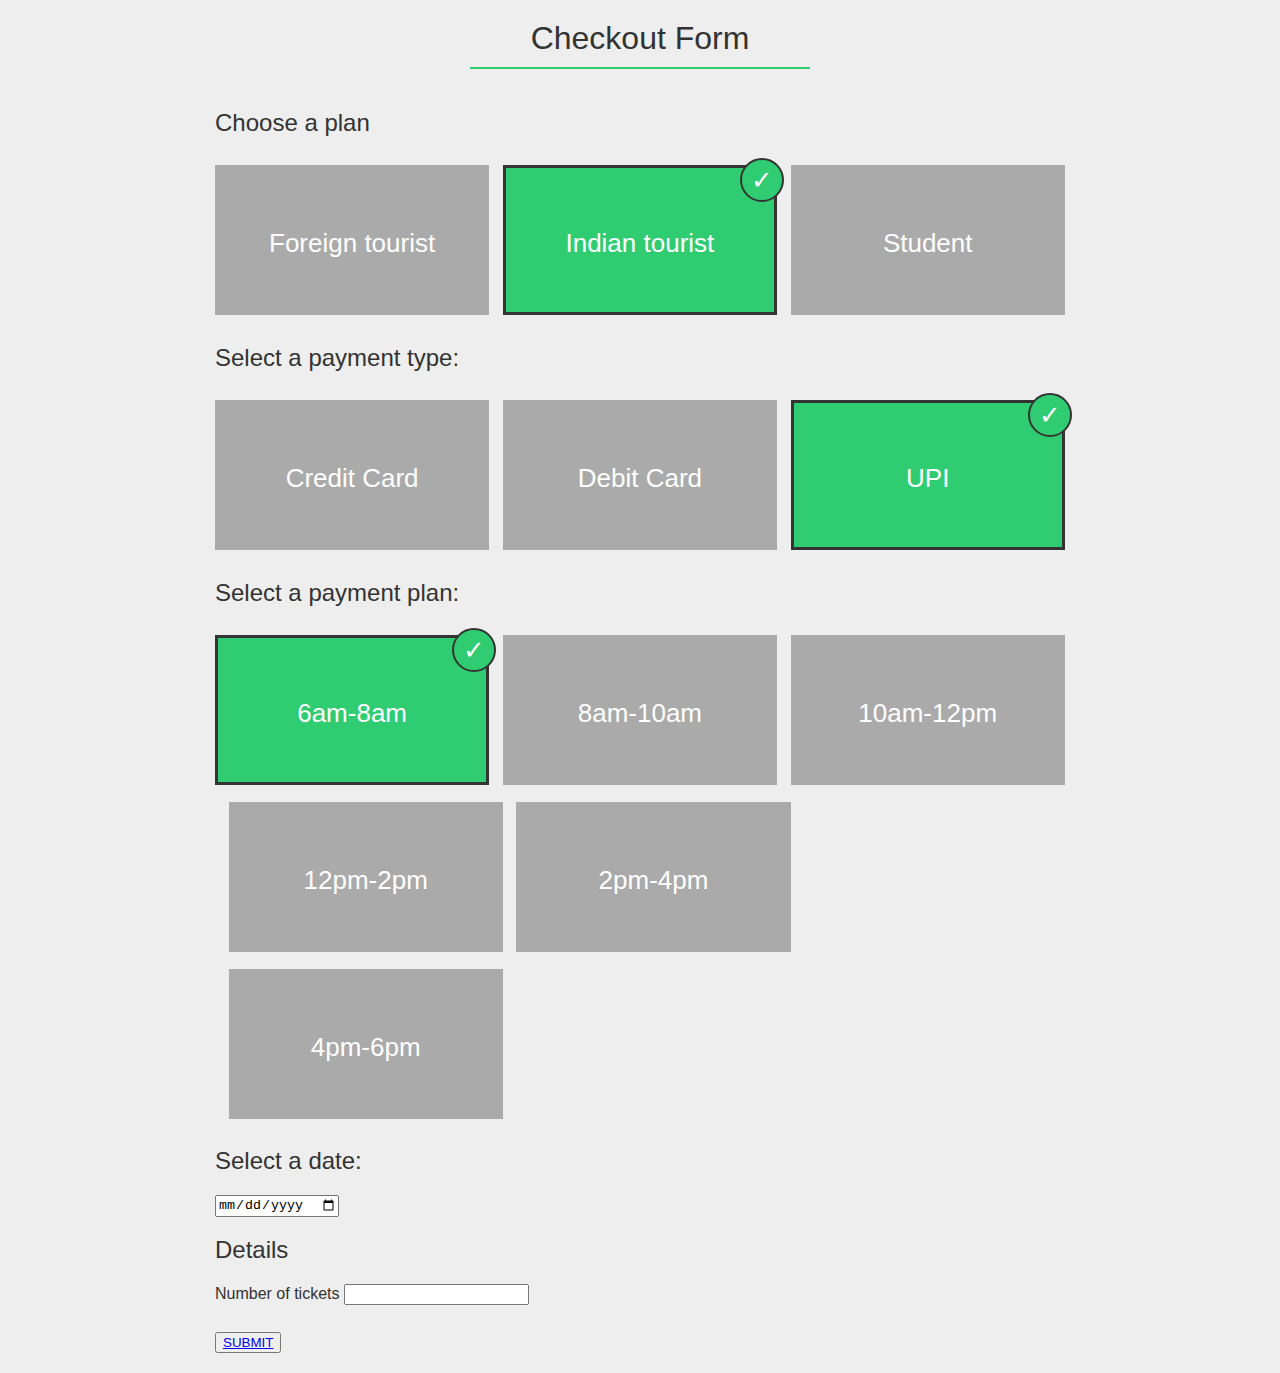
<file: ticket.html>
<!DOCTYPE html>
<html lang="en" >
<head>
  <meta charset="UTF-8">
  <title> Checkout Form</title>
  <link rel="stylesheet" href="./styleticket.css">

</head>
<body>
<!-- partial:index.partial.html -->
<div class="container">
		<h1>Checkout Form</h1>
		<form class="form cf">
            
            <section class="plan cf">
				<h2>Choose a plan</h2>
				<input type="radio" name="radio1" id="free" value="free"><label class="free-label four col" for="free">Foreign tourist</label>
				<input type="radio" name="radio1" id="basic" value="basic" checked><label class="basic-label four col" for="basic">Indian tourist</label>
				<input type="radio" name="radio1" id="premium" value="premium"><label class="premium-label four col" for="premium">Student</label>
            </section>
            <section class="payment-type cf">
				<h2>Select a payment type:</h2>
				<input type="radio" name="radio3" id="credit" value="credit"><label class="credit-label four col" for="credit">Credit Card</label>
				<input type="radio" name="radio3" id="debit" value="debit"><label class="debit-label four col" for="debit">Debit Card</label>
				<input type="radio" name="radio3" id="paypal" value="paypal" checked><label class="paypal-label four col" for="paypal">UPI</label>
            </section>
            
			<section class="payment-plan cf">
				<h2>Select a payment plan:</h2>
				<input type="radio" name="radio2" id="monthly" value="monthly" checked><label class="monthly-label four col" for="monthly">6am-8am</label>
                <input type="radio" name="radio2" id="a" value="a"><label class="a-label four col" for="a">8am-10am</label>
				<input type="radio" name="radio2" id="b" value="b"><label class="b-label four col" for="b">10am-12pm</label>
				<input type="radio" name="radio2" id="c" value="c"><label class="c-label four col" for="c">12pm-2pm</label>
				<input type="radio" name="radio2" id="d" value="d"><label class="d-label four col" for="d">2pm-4pm</label>
				<input type="radio" name="radio2" id="yearly" value="yearly"><label class="yearly-label four col" for="yearly">4pm-6pm</label>
			</section>
			<section>
                <h2>Select a date:</h2>
                <form action="/action_page.php">
                    <input type="date" id="birthday" name="birthday">
                  </form>
                  
			</section>
    		<section>
                <h2>Details</h2>
                <form>
                    <label for="fname">Number of tickets</label>
                    <input type="text" id="fname" name="fname">
                  </form>
                
                  
                  
			</section>
                
            <section>
                <h2><button><a href="receipt.html">SUBMIT</a></button></h2>
            </section> 

		</form>
	</div>
<!-- partial -->
  
</body>
</html>
</file>
<file: styles.css>
*
{
    padding : 0;
    margin: 0;
}
.header
{
    height: 100%;
    background-image: linear-gradient(rgba(0,0,0,0.6),rgba(0,0,0,0.6)),url(images/santorini.jpg);
    background-size: cover;
    background position: center;
    background-attachment: fixed;
    padding top: 30px;
    text-align: center;
    color: #fff;
}
.header-img
{
    width: 170px;
    float: left;
}
.login-btn
{
    width :100px;
    padding: 8px 0;
    outline: none !important;
    border: 2px solid #fff;
    border-radius: 50px;
    background: transparent;
    color: #fff;
    float: right;
    margin-top: 20px;
}
.header h1
{
    padding-top: 230px;
    padding-bottom: 0;
    font-size: 55px;
}
.header p
{
    margin: 18px 0;
}
.input-group
{
    width: 90%;
    max-width : 500px;
    border-radius: 30px;
    background: #fff;
    margin: auto;
    padding: 2px;
}
.form-control
{
    border: 0 !important;
    border-radius: 30px!important;
    margin: 2px;
    box-shadow: none !important;
}
.input-group-text
{
    width: 100px;
    background-image: linear-gradient(#00ff7e,#1f3d90);
    border: 0 !important;
    color: #fff !imporatant;
    padding: 0 25px !important;
    border-radius: 30px !important;
    box-shadow: none !important;
}
.features
{
    padding: 100px 0;
}
h1
{
    text-align:  center;
    padding-bottom: 30px;
}
</file>
<file: stylebagh.css>
/* Import custom fonts */
@import url(https://fonts.googleapis.com/css?family=Montserrat:400,700);
@import url(https://fonts.googleapis.com/css?family=Open+Sans);
@import url(https://fonts.googleapis.com/css?family=Bitter:400,700);
/* Reset Default Browser Styles */
html, body, a, h1, h2, h3, h4, h5, h6, ul, li, span, section, footer, p, i, div{
	margin: 0;
	padding: 0;
	border: 0;
	font-size: 100%;
	font: inherit;
	vertical-align: baseline;
	text-decoration: none;
		list-style-type: none;
		color: inherit;
}
html,
body {
  height: 100%;
  	font-family: 'Open Sans', sans-serif;
  /overflow: hidden;/
}

.Home
{
    width :100px;
    padding: 8px 0;
    outline: none !important;
    border: 2px solid #fff;
    border-radius: 50px;
    background: transparent;
    color: #fff;
    float: left;
    margin : 20px;
}
.Corona
{
    width :100px;
    padding: 8px 0;
    outline: none !important;
    border: 2px solid #fff;
    border-radius: 50px;
    background: transparent;
    color: #fff;
    float: right;
    margin : 20px;
}
.Ticket
{
    width :100px;
    padding: 10px 0;
    outline: none !important;
    border: 2px solid #fff;
    border-radius: 50px;
    background-color: grey;
    color: aliceblue;
    color: #fff;
    margin-left : 500px;
    margin-bottom: 10px;
}
/*

.Home :hover
{ 
       background-color: aliceblue;
        text-decoration-color: black;
       
    }
*/
/* Site Canvas and Content */


#site-canvas {
  width: 100%;
  height: 100%;
   /overflow-y: scroll;/
  position:relative;
}


.pageHeader {
	  font-family: "Bitter","Lucida Grande","Lucida Sans Unicode","Lucida Sans",Geneva,Verdana,sans-serif;
	padding-top: 65px;
	text-align: center;
	font-weight: 700;
	font-style: italic;
	height: 500px;
	background: url(images/meh.jpg) top center;
	margin-bottom: 20px;
	color: white;
}
.pageHeader h1{
	position: absolute;
	top: 175px;
	width: 100%;
	text-align: center;
	display: block;
	vertical-align: center;
 font-size: 5em;
}

.pageHeader img {
	z-index: 5;
	top: 55px;
 -ms-interpolation-mode: bicubic; 
 display: inline;

}

.leftImg {
 padding-right: 250px;
}
.rightImg {
   padding-left: 250px;
}

#page-content {
	width: 80%;
	margin: 0 auto;
}
p {
	padding: 20px;
}
p + p {
	padding-top: 0px;
}

#page-content h3 {
	padding: 0 20px;
	font-size: 1.25;
}
h2, h3, h4{
	text-align: center;
}

#page-content h2 {
	font-size: 2em;
		font-family: 'Bitter', serif;
}

#page-content h3 {
	font-size: 1.5em;
		font-family: 'Bitter', serif;
}
#page-content h4 {
	font-size: 1.25em;
		font-family: 'Bitter', serif;
		padding: 10px;
		color: #8C99A4;
}


.warning {
	color:#F4421A;
}
.points {
	color: #6699FF;
	padding: 0 20px;
}




/Media Queries for bigger screens/
@media screen and (max-width: 949px) {
#closeButton {
	display: block;
	line-height: 55px;
	border-bottom: none;
}

html,
body {
  height: 100%;
  overflow: hidden;
}
/Page Header Styles/
	
	.pageHeader h1{
		font-size: 4em;
		top: 210px;
	}

	.leftImg {
		padding-right: 0px;
		float: left;
	}
	
	.rightImg {
		padding-left: 0px;
		float: right;
	}	
	
} /Ending Media Query Bracket (max-width: 949px)/
@media screen and (max-width: 787px) { 
		#page-content {
		width: 90%;
	}
	footer section {
		width: 50%;
	}
}
@media screen and (max-width: 600px) {
		footer section {
		width: 100%;
	}

}


@media screen and (max-width: 500px) {
	#page-content {
		width: 100%;
	}
	
	#page-content h2 {
		font-size: 1.5em
	}
	
	.pageHeader, .pageHeader img {
		height: 250px;
	}
	
	.pageHeader h1{
		font-size: 3em;
		top: 210px;
	}
	
	td, table caption {
		padding: 3px 10px;
	}
	
	table {
		margin: 10px 5%;
	}
	
	footer section {
		width: 100%;
		min-width: 100%;
	}

} /*Ending Media Query Bracket (max-width: 500px) */
@media screen and (max-width: 400px) {
	#menuHeader img {
		left: 30%;
		left: calc(50% - 55px);
		height: 30px;
		top: 15px;
		position: absolute;
	}
	.pageHeader, .pageHeader img {
		height: 150px;
	}
	
	.pageHeader h1{
		font-size: 1.8em;
		top: 150px;
	}
	
	footer h2 {
		font-size: 1.25em;
	}
	
} /*Ending Media Query Bracket (max-width: 400px) */


@media screen and (max-width: 300px) {
	#drawer {
		width: 100%;
	}
	
	#drawer h3 {
		font-size: 1.5em;
	}
	#menuHeader img {
		left: 40%;
		left: calc(100% - 110px);
		height: 30px;
		top: 15px;
		position: absolute;
	}
	
} /*Ending Media Query Bracket (max-width: 300px) */
</file>
<file: table.css>
@import url(https://fonts.googleapis.com/css?family=Roboto:400,500,700,300,100);

body {
  font-family: "Roboto", helvetica, arial, sans-serif;
  font-size: 16px;
  font-weight: 400;
  text-rendering: optimizeLegibility;
}

div.table-title {
   display: block;
  margin: auto;
  max-width: 600px;
  padding:5px;
  width: 100%;
}

.table-title h3 {
   color: #1c7452;
   font-size: 30px;
   font-weight: 400;
   font-style:normal;
   font-family: "Roboto", helvetica, arial, sans-serif;
   text-shadow: -1px -1px 1px rgba(0, 0, 0, 0.1);
   text-transform:uppercase;
}


/*** Table Styles **/

.table-fill {
  background: white;
  border-radius:3px;
  border-collapse: collapse;
  height: 320px;
  margin: auto;
  max-width: 600px;
  padding:5px;
  width: 100%;
  box-shadow: 0 5px 10px rgba(0, 0, 0, 0.1);
  animation: float 5s infinite;
}
 
th {
  color:#D5DDE5;;
  background:#1b1e24;
  border-bottom:4px solid #9ea7af;
  border-right: 1px solid #343a45;
  font-size:23px;
  font-weight: 100;
  padding:24px;
  text-align:left;
  text-shadow: 0 1px 1px rgba(0, 0, 0, 0.1);
  vertical-align:middle;
}

th:first-child {
  border-top-left-radius:3px;
}
 
th:last-child {
  border-top-right-radius:3px;
  border-right:none;
}
  
tr {
  border-top: 1px solid #C1C3D1;
  border-bottom-: 1px solid #C1C3D1;
  color:#666B85;
  font-size:16px;
  font-weight:normal;
  text-shadow: 0 1px 1px rgba(256, 256, 256, 0.1);
}
 
tr:hover td {
  background:#4E5066;
  color:#FFFFFF;
  border-top: 1px solid #22262e;
}
 
tr:first-child {
  border-top:none;
}

tr:last-child {
  border-bottom:none;
}
 
tr:nth-child(odd) td {
  background:#EBEBEB;
}
 
tr:nth-child(odd):hover td {
  background:#4E5066;
}

tr:last-child td:first-child {
  border-bottom-left-radius:3px;
}
 
tr:last-child td:last-child {
  border-bottom-right-radius:3px;
}
 
td {
  background:#FFFFFF;
  padding:20px;
  text-align:left;
  vertical-align:middle;
  font-weight:300;
  font-size:18px;
  text-shadow: -1px -1px 1px rgba(0, 0, 0, 0.1);
  border-right: 1px solid #C1C3D1;
}

td:last-child {
  border-right: 0px;
}

th.text-left {
  text-align: left;
}

th.text-center {
  text-align: center;
}

th.text-right {
  text-align: right;
}

td.text-left {
  text-align: left;
}

td.text-center {
  text-align: center;
}

td.text-right {
  text-align: right;
}
</file>
<file: stylefpage.css>
/* Import custom fonts */
@import url(https://fonts.googleapis.com/css?family=Montserrat:400,700);
@import url(https://fonts.googleapis.com/css?family=Open+Sans);
@import url(https://fonts.googleapis.com/css?family=Bitter:400,700);
/* Reset Default Browser Styles */
html, body, a, h1, h2, h3, h4, h5, h6, ul, li, span, section, footer, p, i, div{
	margin: 0;
	padding: 0;
	border: 0;
	font-size: 100%;
	font: inherit;
	vertical-align: baseline;
	text-decoration: none;
		list-style-type: none;
		color: inherit;
}
html,
body {
  height: 100%;
  	font-family: 'Open Sans', sans-serif;
  /overflow: hidden;/
}

.Home
{
    width :100px;
    padding: 8px 0;
    outline: none !important;
    border: 2px solid #fff;
    border-radius: 50px;
    background: transparent;
    color: #fff;
    float: left;
    margin : 20px;
}
.Corona
{
    width :100px;
    padding: 8px 0;
    outline: none !important;
    border: 2px solid #fff;
    border-radius: 50px;
    background: transparent;
    color: #fff;
    float: right;
    margin : 20px;
}
.Ticket
{
    width :100px;
    padding: 10px 0;
    outline: none !important;
    border: 2px solid #fff;
    border-radius: 50px;
    background-color: grey;
    color: aliceblue;
    color: #fff;
    margin-left : 500px;
    margin-bottom: 10px;
}
/*

.Home :hover
{ 
       background-color: aliceblue;
        text-decoration-color: black;
       
    }
*/
/* Site Canvas and Content */


#site-canvas {
  width: 100%;
  height: 100%;
   /overflow-y: scroll;/
  position:relative;
}


.pageHeader {
	  font-family: "Bitter","Lucida Grande","Lucida Sans Unicode","Lucida Sans",Geneva,Verdana,sans-serif;
	padding-top: 65px;
	text-align: center;
	font-weight: 700;
	font-style: italic;
	height: 400px;
	background: url(images/fort.jpg) top center;
	margin-bottom: 20px;
	color: white;
}
.pageHeader h1{
	position: absolute;
	top: 175px;
	width: 100%;
	text-align: center;
	display: block;
	vertical-align: center;
 font-size: 5em;
}

.pageHeader img {
	z-index: 5;
	top: 55px;
 -ms-interpolation-mode: bicubic; 
 display: inline;

}

.leftImg {
 padding-right: 250px;
}
.rightImg {
   padding-left: 250px;
}

#page-content {
	width: 80%;
	margin: 0 auto;
}
p {
	padding: 20px;
}
p + p {
	padding-top: 0px;
}

#page-content h3 {
	padding: 0 20px;
	font-size: 1.25;
}
h2, h3, h4{
	text-align: center;
}

#page-content h2 {
	font-size: 2em;
		font-family: 'Bitter', serif;
}

#page-content h3 {
	font-size: 1.5em;
		font-family: 'Bitter', serif;
}
#page-content h4 {
	font-size: 1.25em;
		font-family: 'Bitter', serif;
		padding: 10px;
		color: #8C99A4;
}


.warning {
	color:#F4421A;
}
.points {
	color: #6699FF;
	padding: 0 20px;
}




/Media Queries for bigger screens/
@media screen and (max-width: 949px) {
#closeButton {
	display: block;
	line-height: 55px;
	border-bottom: none;
}

html,
body {
  height: 100%;
  overflow: hidden;
}
/Page Header Styles/
	
	.pageHeader h1{
		font-size: 4em;
		top: 210px;
	}

	.leftImg {
		padding-right: 0px;
		float: left;
	}
	
	.rightImg {
		padding-left: 0px;
		float: right;
	}	
	
} /Ending Media Query Bracket (max-width: 949px)/
@media screen and (max-width: 787px) { 
		#page-content {
		width: 90%;
	}
	footer section {
		width: 50%;
	}
}
@media screen and (max-width: 600px) {
		footer section {
		width: 100%;
	}

}


@media screen and (max-width: 500px) {
	#page-content {
		width: 100%;
	}
	
	#page-content h2 {
		font-size: 1.5em
	}
	
	.pageHeader, .pageHeader img {
		height: 250px;
	}
	
	.pageHeader h1{
		font-size: 3em;
		top: 210px;
	}
	
	td, table caption {
		padding: 3px 10px;
	}
	
	table {
		margin: 10px 5%;
	}
	
	footer section {
		width: 100%;
		min-width: 100%;
	}

} /*Ending Media Query Bracket (max-width: 500px) */
@media screen and (max-width: 400px) {
	#menuHeader img {
		left: 30%;
		left: calc(50% - 55px);
		height: 30px;
		top: 15px;
		position: absolute;
	}
	.pageHeader, .pageHeader img {
		height: 150px;
	}
	
	.pageHeader h1{
		font-size: 1.8em;
		top: 150px;
	}
	
	footer h2 {
		font-size: 1.25em;
	}
	
} /*Ending Media Query Bracket (max-width: 400px) */


@media screen and (max-width: 300px) {
	#drawer {
		width: 100%;
	}
	
	#drawer h3 {
		font-size: 1.5em;
	}
	#menuHeader img {
		left: 40%;
		left: calc(100% - 110px);
		height: 30px;
		top: 15px;
		position: absolute;
	}
	
} /*Ending Media Query Bracket (max-width: 300px) */
</file>
<file: stylelogin.css>
@import url(https://fonts.googleapis.com/css?family=Roboto:300);

.header
{
    height: 100%;
    background-image: linear-gradient(rgba(0,0,0,0.6),rgba(0,0,0,0.6)),url(images/balon.jpg);
    background-size: cover;
    background position: center;
    background-attachment: fixed;
    padding top: 30px;
    text-align: center;
    color: #fff;
}
.header-img
{
    width: 170px;
    float: left;
}
.login-page {
  width: 360px;
  padding: 8% 0 0;
  margin: auto;
}
.form {
  position: relative;
  z-index: 1;
  background: #FFFFFF;
  max-width: 360px;
  margin: 0 auto 100px;
  padding: 45px;
  text-align: center;
  box-shadow: 0 0 20px 0 rgba(0, 0, 0, 0.2), 0 5px 5px 0 rgba(0, 0, 0, 0.24);
}
.himaa
{
    background: #43A047;
}
.form input {
  font-family: "Roboto", sans-serif;
  outline: 0;
  background: #f2f2f2;
  width: 100%;
  border: 0;
  margin: 0 0 15px;
  padding: 15px;
  box-sizing: border-box;
  font-size: 14px;
}
.form .login-form .himaa {
  font-family: "Roboto", sans-serif;
  text-transform: uppercase;
  outline: 0;
  background: #4CAF50;
  width: 100%;
  border: 0;
  padding: 15px;
  color: #FFFFFF;
  font-size: 14px;
  -webkit-transition: all 0.3 ease;
  transition: all 0.3 ease;
  cursor: pointer;
}
.form button:hover,.form button:active,.form button:focus {
  background: #43A047;
}
.form .message {
  margin: 15px 0 0;
  color: #b3b3b3;
  font-size: 12px;
}
.form .message a {
  color: #4CAF50;
  text-decoration: none;
}
.form .register-form {
  display: none;
}
.container {
  position: relative;
  z-index: 1;
  max-width: 300px;
  margin: 0 auto;
}
.container:before, .container:after {
  content: "";
  display: block;
  clear: both;
}
.container .info {
  margin: 50px auto;
  text-align: center;
}
.container .info h1 {
  margin: 0 0 15px;
  padding: 0;
  font-size: 36px;
  font-weight: 300;
  color: #1a1a1a;
}
.container .info span {
  color: #4d4d4d;
  font-size: 12px;
}
.container .info span a {
  color: #000000;
  text-decoration: none;
}
.container .info span .fa {
  color: #EF3B3A;
}
body {
  background: #76b852; /* fallback for old browsers */
  background: -webkit-linear-gradient(right, #76b852, #8DC26F);
  background: -moz-linear-gradient(right, #76b852, #8DC26F);
  background: -o-linear-gradient(right, #76b852, #8DC26F);
  background: linear-gradient(to left, #76b852, #8DC26F);
  font-family: "Roboto", sans-serif;
  -webkit-font-smoothing: antialiased;
  -moz-osx-font-smoothing: grayscale;      
}
</file>
<file: stylenpage.css>
@import url(https://fonts.googleapis.com/css?family=Source+Sans+Pro);

$header-bg: #000;

:root {
  font:{
    size: 16px;
    weight: 300;
  }
}

* {
  -webkit-font-smoothing: antialiased;
  -moz-osx-font-smoothing: greyscale;
  box-sizing: border-box;
}

html, body {
  float: left;
  width: 100%;
  height: 100%;
  padding: 0;
  margin: 0;
}

body {
  background: #000;
  font-family: 'Source Sans Pro', helvetica Neue, sans-serif;
  font-variant-ligatures: common-ligatures; 
  font-weight: 300;
}
.page {
  width: 100%;
  display: flex;
  flex-direction: row;
  flex-wrap: wrap;

  header.page_header {
    background: linear-gradient(to bottom right,darken(#2ED565, 5%), #3B567F);
    color: #fff;
    flex: 1; 
    text-align: center;
    min-height: 60vh;
    overflow: hidden;
    position: relative;

    &:before {
      content: '';
      display: block;
      float: left;
      width: 100%;
      height: 100%;
      background: url(https://s3-us-west-2.amazonaws.com/s.cdpn.io/64/starry_night_sky.png)no-repeat center center / cover; 
      position: absolute;
      z-index: 1;
      box-shadow: inset 0 0 200px $header-bg;
      opacity: 1;
      mix-blend-mode: darken;
    }

    h1 {
      font-weight: 400;
      line-height: 60vh;
      text-transform: uppercase;
      position: relative;
      width: 100%;
      z-index: 1;
    }
  }

  .cards-holder {
    display: flex;
    flex-direction: row;
    background: #181818;
    color: #fff;  
    position: relative;
    z-index: 3;
    height: 100%;
    float: left;
    padding: 1em 0;
    flex-wrap: wrap;


    .card {
      margin: 0 8px;
      background: #282828;
      padding: 8px;
      overflow: hidden;
      border-radius: 2px;
      cursor: pointer;
      flex-basis: calc(20% - 16px);

      @media all and (max-width: 680px) {
        flex-basis: calc(50% - 16px);
        margin-top: 8px;
      }


      header {
        background: lime;
        min-height: 20vw;
        position: relative;
        top: -20px;
        left: -8px;
        width: calc(100% + 16px);

        &:after,
        &:before{
          content: '';
          display: block;
          width: 100%;
          height: 100%;
          position: absolute;
          background: #000;
          top: 0;
          left: 0;
          z-index: 0;
          opacity: 0.3;
        }

        &:before {
          content: 'Something cooler';
          font-size: 1rem;
          line-height: 20vw;
          z-index:2;
          display: none;
          background: rgba(#000, 0.6);
          opacity: 1;
          font-weight: bold;
        }

        text-align: center;

        h2 {
          font-size: 1rem;
          line-height: 20vw;
          position: relative;
          z-index: 1;
        }
      }
    
       transition: box-shadow .2s ease;
      &:hover {
        box-shadow: 0 0 0 1px rgba(darken(#2ED565, 5%), 0.4); 

        header:before {
          display: block !important;
          z-index: 3 !important;
        }
        header:after {
          display: none !important;
        }
        header h2 {
          visibility: hidden;
        }
      }

      &_content {
        max-height: 240px;
        max-width: 100%;
        overflow: hidden;
        text-overflow: ellipsis;
        position: relative;
        top: -16px;

        h2 {
          font-size: 1rem;
          position: relative;
          z-index: 1;
          padding: 0;
          padding-bottom: .5rem;
          margin: 0;
        }

        p {
          color: #A0A0A0;
          font-weight: 400;
          font-size: 0.9rem;

          padding: 0;
          margin: .4rem 0;
        }
      }
    }
  } 
}
</file>
<file: stylereceipt.css>
.feedback {
  background-color : #31B0D5;
  color: white;
  padding: 10px 20px;
  border-radius: 4px;
  border-color: #46b8da;
    margin-left: 700px; 
/*    margin : 20px;*/
}
#mybutton {
/*  position: relative; */
  bottom: 20px;
  top:10px;
  left:60vw;
}
</file>
<file: stylesikri.css>
/* Import custom fonts */
@import url(https://fonts.googleapis.com/css?family=Montserrat:400,700);
@import url(https://fonts.googleapis.com/css?family=Open+Sans);
@import url(https://fonts.googleapis.com/css?family=Bitter:400,700);
/* Reset Default Browser Styles */
html, body, a, h1, h2, h3, h4, h5, h6, ul, li, span, section, footer, p, i, div{
	margin: 0;
	padding: 0;
	border: 0;
	font-size: 100%;
	font: inherit;
	vertical-align: baseline;
	text-decoration: none;
		list-style-type: none;
		color: inherit;
}
html,
body {
  height: 100%;
  	font-family: 'Open Sans', sans-serif;
  /overflow: hidden;/
}

.Home
{
    width :100px;
    padding: 8px 0;
    outline: none !important;
    border: 2px solid #fff;
    border-radius: 50px;
    background: transparent;
    color: #fff;
    float: left;
    margin : 20px;
}
.Corona
{
    width :100px;
    padding: 8px 0;
    outline: none !important;
    border: 2px solid #fff;
    border-radius: 50px;
    background: transparent;
    color: #fff;
    float: right;
    margin : 20px;
}
.Ticket
{
    width :100px;
    padding: 10px 0;
    outline: none !important;
    border: 2px solid #fff;
    border-radius: 50px;
    background-color: grey;
    color: aliceblue;
    color: #fff;
    margin-left : 500px;
    margin-bottom: 10px;
}
/*

.Home :hover
{ 
       background-color: aliceblue;
        text-decoration-color: black;
       
    }
*/
/* Site Canvas and Content */


#site-canvas {
  width: 100%;
  height: 100%;
   /overflow-y: scroll;/
  position:relative;
}


.pageHeader {
	  font-family: "Bitter","Lucida Grande","Lucida Sans Unicode","Lucida Sans",Geneva,Verdana,sans-serif;
	padding-top: 65px;
	text-align: center;
	font-weight: 700;
	font-style: italic;
	height: 400px;
	background: url(images/fate.jpg) top center;
	margin-bottom: 20px;
	color: white;
}
.pageHeader h1{
	position: absolute;
	top: 175px;
	width: 100%;
	text-align: center;
	display: block;
	vertical-align: center;
 font-size: 5em;
}

.pageHeader img {
	z-index: 5;
	top: 55px;
 -ms-interpolation-mode: bicubic; 
 display: inline;

}

.leftImg {
 padding-right: 250px;
}
.rightImg {
   padding-left: 250px;
}

#page-content {
	width: 80%;
	margin: 0 auto;
}
p {
	padding: 20px;
}
p + p {
	padding-top: 0px;
}

#page-content h3 {
	padding: 0 20px;
	font-size: 1.25;
}
h2, h3, h4{
	text-align: center;
}

#page-content h2 {
	font-size: 2em;
		font-family: 'Bitter', serif;
}

#page-content h3 {
	font-size: 1.5em;
		font-family: 'Bitter', serif;
}
#page-content h4 {
	font-size: 1.25em;
		font-family: 'Bitter', serif;
		padding: 10px;
		color: #8C99A4;
}


.warning {
	color:#F4421A;
}
.points {
	color: #6699FF;
	padding: 0 20px;
}




/Media Queries for bigger screens/
@media screen and (max-width: 949px) {
#closeButton {
	display: block;
	line-height: 55px;
	border-bottom: none;
}

html,
body {
  height: 100%;
  overflow: hidden;
}
/Page Header Styles/
	
	.pageHeader h1{
		font-size: 4em;
		top: 210px;
	}

	.leftImg {
		padding-right: 0px;
		float: left;
	}
	
	.rightImg {
		padding-left: 0px;
		float: right;
	}	
	
} /Ending Media Query Bracket (max-width: 949px)/
@media screen and (max-width: 787px) { 
		#page-content {
		width: 90%;
	}
	footer section {
		width: 50%;
	}
}
@media screen and (max-width: 600px) {
		footer section {
		width: 100%;
	}

}


@media screen and (max-width: 500px) {
	#page-content {
		width: 100%;
	}
	
	#page-content h2 {
		font-size: 1.5em
	}
	
	.pageHeader, .pageHeader img {
		height: 250px;
	}
	
	.pageHeader h1{
		font-size: 3em;
		top: 210px;
	}
	
	td, table caption {
		padding: 3px 10px;
	}
	
	table {
		margin: 10px 5%;
	}
	
	footer section {
		width: 100%;
		min-width: 100%;
	}

} /*Ending Media Query Bracket (max-width: 500px) */
@media screen and (max-width: 400px) {
	#menuHeader img {
		left: 30%;
		left: calc(50% - 55px);
		height: 30px;
		top: 15px;
		position: absolute;
	}
	.pageHeader, .pageHeader img {
		height: 150px;
	}
	
	.pageHeader h1{
		font-size: 1.8em;
		top: 150px;
	}
	
	footer h2 {
		font-size: 1.25em;
	}
	
} /*Ending Media Query Bracket (max-width: 400px) */


@media screen and (max-width: 300px) {
	#drawer {
		width: 100%;
	}
	
	#drawer h3 {
		font-size: 1.5em;
	}
	#menuHeader img {
		left: 40%;
		left: calc(100% - 110px);
		height: 30px;
		top: 15px;
		position: absolute;
	}
	
} /*Ending Media Query Bracket (max-width: 300px) */
</file>
<file: stylespage.css>
/* Import custom fonts */
@import url(https://fonts.googleapis.com/css?family=Montserrat:400,700);
@import url(https://fonts.googleapis.com/css?family=Open+Sans);
@import url(https://fonts.googleapis.com/css?family=Bitter:400,700);
/* Reset Default Browser Styles */
html, body, a, h1, h2, h3, h4, h5, h6, ul, li, span, section, footer, p, i, div{
	margin: 0;
	padding: 0;
	border: 0;
	font-size: 100%;
	font: inherit;
	vertical-align: baseline;
	text-decoration: none;
		list-style-type: none;
		color: inherit;
}
html,
body {
  height: 100%;
  	font-family: 'Open Sans', sans-serif;
  /overflow: hidden;/
}

.Home
{
    width :100px;
    padding: 8px 0;
    outline: none !important;
    border: 2px solid #fff;
    border-radius: 50px;
    background: transparent;
    color: #fff;
    float: left;
    margin : 20px;
}
.Corona
{
    width :100px;
    padding: 8px 0;
    outline: none !important;
    border: 2px solid #fff;
    border-radius: 50px;
    background: transparent;
    color: #fff;
    float: right;
    margin : 20px;
}
.Ticket
{
    width :100px;
    padding: 10px 0;
    outline: none !important;
    border: 2px solid #fff;
    border-radius: 50px;
    background-color: grey;
    color: aliceblue;
    color: #fff;
    margin-left : 500px;
    margin-bottom: 10px;
}
/*

.Home :hover
{ 
       background-color: aliceblue;
        text-decoration-color: black;
       
    }
*/
/* Site Canvas and Content */


#site-canvas {
  width: 100%;
  height: 100%;
   /overflow-y: scroll;/
  position:relative;
}


.pageHeader {
	  font-family: "Bitter","Lucida Grande","Lucida Sans Unicode","Lucida Sans",Geneva,Verdana,sans-serif;
	padding-top: 65px;
	text-align: center;
	font-weight: 700;
	font-style: italic;
	height: 400px;
	background: url(images/tm2.jpg) top center;
	margin-bottom: 20px;
	color: white;
}
.pageHeader h1{
	position: absolute;
	top: 175px;
	width: 100%;
	text-align: center;
	display: block;
	vertical-align: center;
 font-size: 5em;
}

.pageHeader img {
	z-index: 5;
	top: 55px;
 -ms-interpolation-mode: bicubic; 
 display: inline;

}

.leftImg {
 padding-right: 250px;
}
.rightImg {
   padding-left: 250px;
}

#page-content {
	width: 80%;
	margin: 0 auto;
}
p {
	padding: 20px;
}
p + p {
	padding-top: 0px;
}

#page-content h3 {
	padding: 0 20px;
	font-size: 1.25;
}
h2, h3, h4{
	text-align: center;
}

#page-content h2 {
	font-size: 2em;
		font-family: 'Bitter', serif;
}

#page-content h3 {
	font-size: 1.5em;
		font-family: 'Bitter', serif;
}
#page-content h4 {
	font-size: 1.25em;
		font-family: 'Bitter', serif;
		padding: 10px;
		color: #8C99A4;
}


.warning {
	color:#F4421A;
}
.points {
	color: #6699FF;
	padding: 0 20px;
}




/Media Queries for bigger screens/
@media screen and (max-width: 949px) {
#closeButton {
	display: block;
	line-height: 55px;
	border-bottom: none;
}

html,
body {
  height: 100%;
  overflow: hidden;
}
/Page Header Styles/
	
	.pageHeader h1{
		font-size: 4em;
		top: 210px;
	}

	.leftImg {
		padding-right: 0px;
		float: left;
	}
	
	.rightImg {
		padding-left: 0px;
		float: right;
	}	
	
} /Ending Media Query Bracket (max-width: 949px)/
@media screen and (max-width: 787px) { 
		#page-content {
		width: 90%;
	}
	footer section {
		width: 50%;
	}
}
@media screen and (max-width: 600px) {
		footer section {
		width: 100%;
	}

}


@media screen and (max-width: 500px) {
	#page-content {
		width: 100%;
	}
	
	#page-content h2 {
		font-size: 1.5em
	}
	
	.pageHeader, .pageHeader img {
		height: 250px;
	}
	
	.pageHeader h1{
		font-size: 3em;
		top: 210px;
	}
	
	td, table caption {
		padding: 3px 10px;
	}
	
	table {
		margin: 10px 5%;
	}
	
	footer section {
		width: 100%;
		min-width: 100%;
	}

} /*Ending Media Query Bracket (max-width: 500px) */
@media screen and (max-width: 400px) {
	#menuHeader img {
		left: 30%;
		left: calc(50% - 55px);
		height: 30px;
		top: 15px;
		position: absolute;
	}
	.pageHeader, .pageHeader img {
		height: 150px;
	}
	
	.pageHeader h1{
		font-size: 1.8em;
		top: 150px;
	}
	
	footer h2 {
		font-size: 1.25em;
	}
	
} /*Ending Media Query Bracket (max-width: 400px) */


@media screen and (max-width: 300px) {
	#drawer {
		width: 100%;
	}
	
	#drawer h3 {
		font-size: 1.5em;
	}
	#menuHeader img {
		left: 40%;
		left: calc(100% - 110px);
		height: 30px;
		top: 15px;
		position: absolute;
	}
	
} /*Ending Media Query Bracket (max-width: 300px) */
</file>
<file: styleticket.css>
body{
	margin: 0;
	padding: 0;
	font-family: sans-serif;
	color: #333;
	background-color: #eee;
}

h1, h2, h3, h4, h5, h6{
	font-weight: 200;
}

h1{
	text-align: center;
	padding-bottom: 10px;
	border-bottom: 2px solid #2fcc71;
	max-width: 40%;
	margin: 20px auto;
}

/* CONTAINERS */

.container {max-width: 850px; width: 100%; margin: 0 auto;}
.four { width: 32.26%; max-width: 32.26%;}


/* COLUMNS */

.col {
  display: block;
  float:left;
  margin: 1% 0 1% 1.6%;
}

.col:first-of-type { margin-left: 0; }

/* CLEARFIX */

.cf:before,
.cf:after {
    content: " ";
    display: table;
}

.cf:after {
    clear: both;
}

.cf {
    *zoom: 1;
}

/* FORM */

.form .plan input, .form .payment-plan input, .form .payment-type input{
	display: none;
}

.form label{
	position: relative;
	color: #fff;
	background-color: #aaa;
	font-size: 26px;
	text-align: center;
	height: 150px;
	line-height: 150px;
	display: block;
	cursor: pointer;
	border: 3px solid transparent;
	-webkit-box-sizing: border-box;
	-moz-box-sizing: border-box;
	box-sizing: border-box;
}

.form .plan input:checked + label, .form .payment-plan input:checked + label, .form .payment-type input:checked + label{
	border: 3px solid #333;
	background-color: #2fcc71;
}

.form .plan input:checked + label:after, form .payment-plan input:checked + label:after, .form .payment-type input:checked + label:after{
	content: "\2713";
	width: 40px;
	height: 40px;
	line-height: 40px;
	border-radius: 100%;
	border: 2px solid #333;
	background-color: #2fcc71;
	z-index: 999;
	position: absolute;
	top: -10px;
	right: -10px;
}

.submit{
	padding: 15px 60px;
	display: inline-block;
	border: none;
	margin: 20px 0;
	background-color: #2fcc71;
	color: #fff;
	border: 2px solid #333;
	font-size: 18px;
	-webkit-transition: transform 0.3s ease-in-out;
	-o-transition: transform 0.3s ease-in-out;
	transition: transform 0.3s ease-in-out;
}

.submit:hover{
	cursor: pointer;
	transform: rotateX(360deg);
}
</file>
